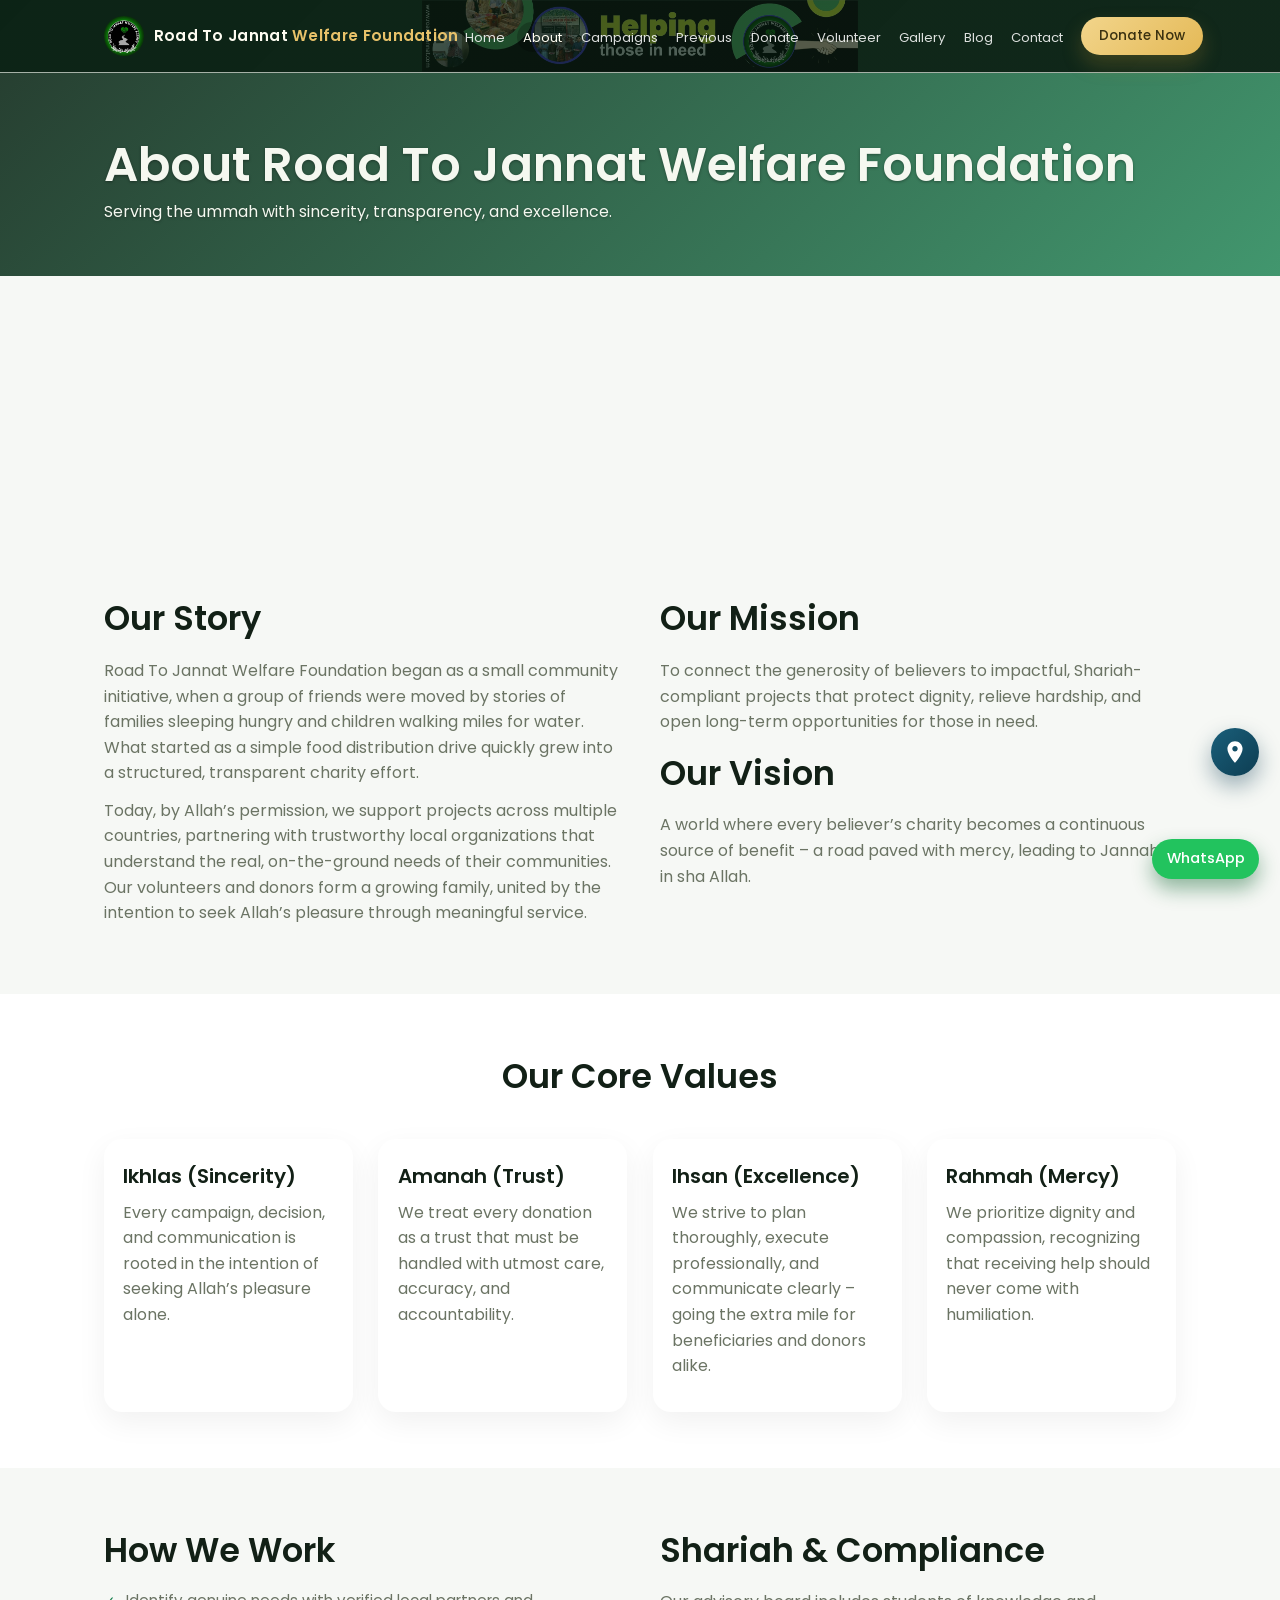
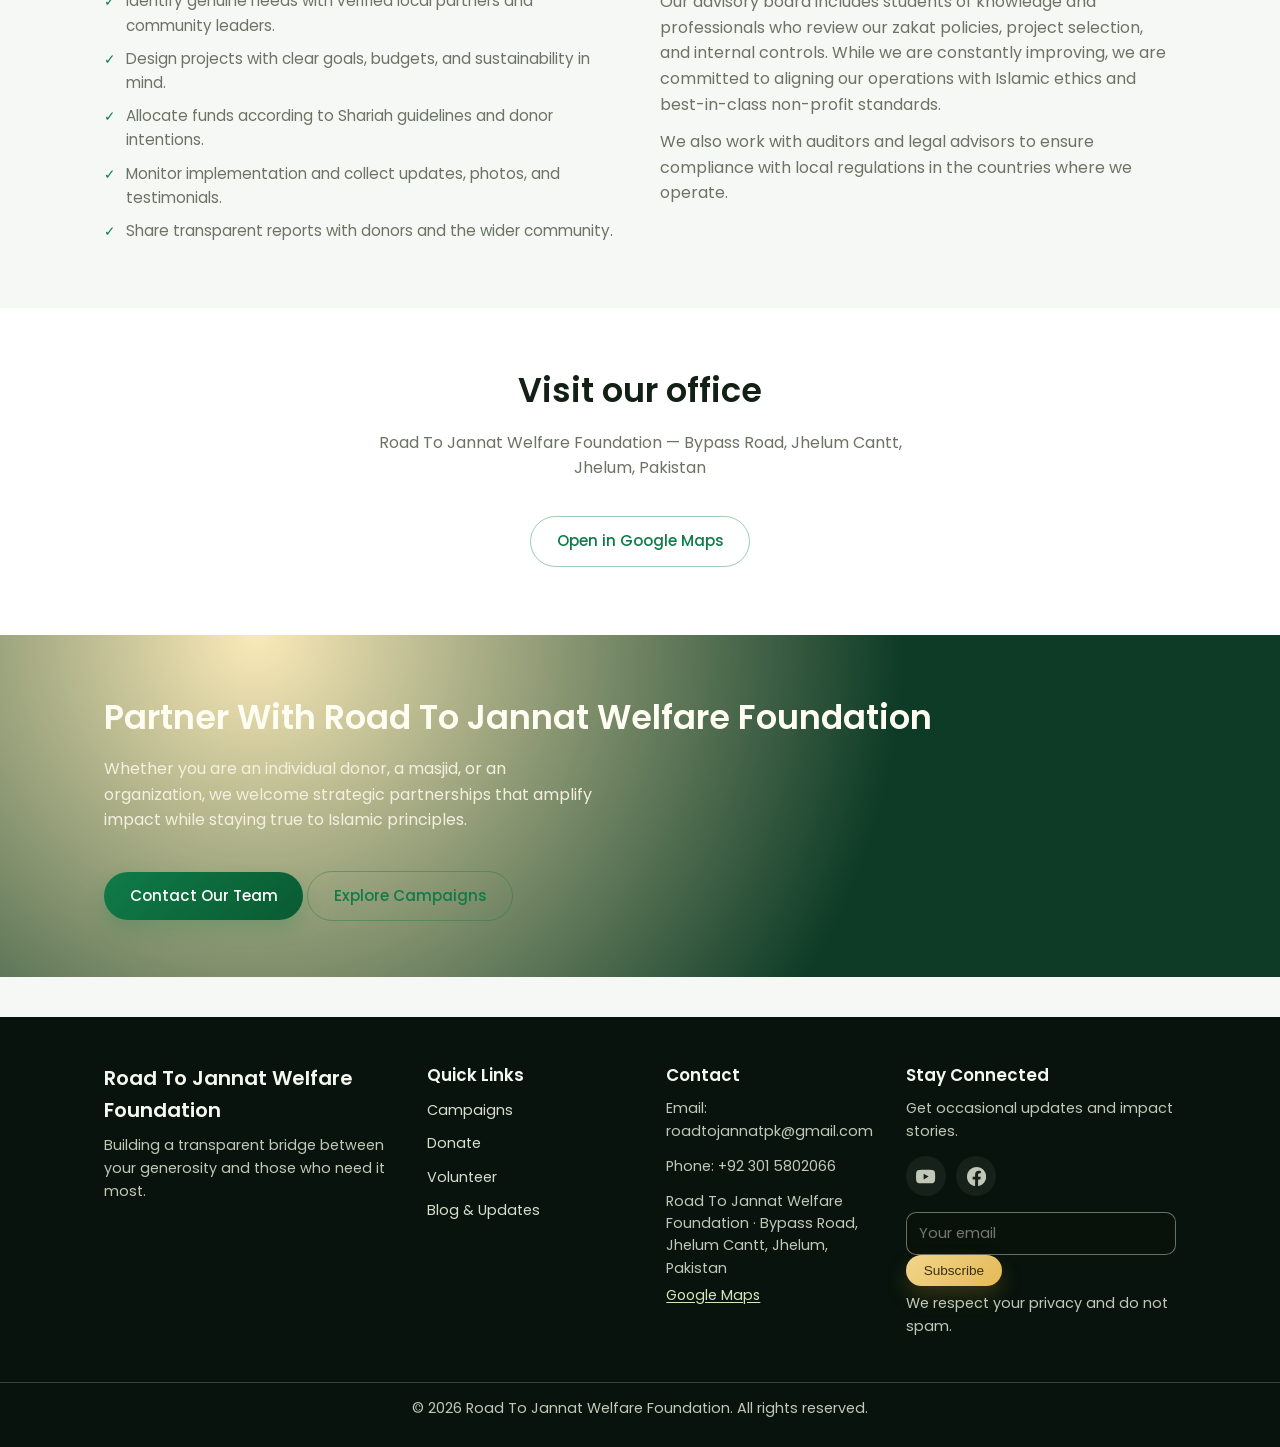
<file: html/about.html>
<!DOCTYPE html>
<html lang="en">

<head>
  <meta charset="UTF-8">
  <title>About Us - Road To Jannat Welfare Foundation</title>
  <meta name="viewport" content="width=device-width, initial-scale=1.0">
  <meta name="description"
    content="Learn about the mission, vision, and values of Road To Jannat Welfare Foundation charity organization.">
  <link rel="stylesheet" href="../css/style.css?v=20260423">
  <link rel="preconnect" href="https://fonts.googleapis.com">
  <link rel="preconnect" href="https://fonts.gstatic.com" crossorigin>
  <link href="https://fonts.googleapis.com/css2?family=Poppins:wght@300;400;500;600;700&display=swap" rel="stylesheet">
</head>

<body>
  <div class="site-wrapper">
    <header class="site-header">
      <div class="container header-container">
        <a href="index.html" class="logo">
          <img src="../images/RoadToJannat_Logo.jpeg" alt="" class="logo-img" width="40" height="40">
          <span class="logo-text">Road To Jannat <span>Welfare Foundation</span></span>
        </a>

        <button class="nav-toggle" aria-label="Toggle navigation">
          <span class="nav-toggle-bar"></span>
          <span class="nav-toggle-bar"></span>
          <span class="nav-toggle-bar"></span>
        </button>

        <nav class="nav">
          <ul class="nav-links">
            <li><a href="index.html">Home</a></li>
            <li><a href="about.html" class="active">About</a></li>
            <li><a href="campaigns.html">Campaigns</a></li>
            <li><a href="projects.html">Previous</a></li>

            <li><a href="donate.html">Donate</a></li>
            <li><a href="volunteer.html">Volunteer</a></li>
            <li><a href="gallery.html">Gallery</a></li>
            <li><a href="blog.html">Blog</a></li>
            <li><a href="contact.html">Contact</a></li>
          </ul>
          <a href="donate.html" class="btn btn-small btn-gold nav-donate-btn">Donate Now</a>
        </nav>
      </div>
    </header>

    <main>
      <!-- Page Hero -->
      <section class="page-hero about-hero">
        <div class="container">
          <h1>About Road To Jannat Welfare Foundation</h1>
          <p>Serving the ummah with sincerity, transparency, and excellence.</p>
        </div>
      </section>

      <div class="about-lead-photo" role="img" aria-label="Hands joining together in charity and community support">
      </div>

      <!-- Our Story -->
      <section class="section">
        <div class="container about-grid">
          <div>
            <h2>Our Story</h2>
            <p>
              Road To Jannat Welfare Foundation began as a small community initiative, when a group of friends were
              moved by stories
              of families sleeping hungry and children walking miles for water. What started as a simple food
              distribution drive quickly grew into a structured, transparent charity effort.
            </p>
            <p>
              Today, by Allah’s permission, we support projects across multiple countries, partnering with
              trustworthy local organizations that understand the real, on-the-ground needs of their communities.
              Our volunteers and donors form a growing family, united by the intention to seek Allah’s pleasure
              through meaningful service.
            </p>
          </div>
          <div>
            <h2>Our Mission</h2>
            <p>
              To connect the generosity of believers to impactful, Shariah-compliant projects that protect dignity,
              relieve hardship, and open long-term opportunities for those in need.
            </p>
            <h2>Our Vision</h2>
            <p>
              A world where every believer’s charity becomes a continuous source of benefit – a road paved with
              mercy, leading to Jannah, in sha Allah.
            </p>
          </div>
        </div>
      </section>

      <!-- Values -->
      <section class="section section-alt">
        <div class="container">
          <header class="section-header">
            <h2>Our Core Values</h2>
          </header>
          <div class="values-grid">
            <article class="value-card">
              <h3>Ikhlas (Sincerity)</h3>
              <p>
                Every campaign, decision, and communication is rooted in the intention of seeking Allah’s pleasure
                alone.
              </p>
            </article>
            <article class="value-card">
              <h3>Amanah (Trust)</h3>
              <p>
                We treat every donation as a trust that must be handled with utmost care, accuracy, and accountability.
              </p>
            </article>
            <article class="value-card">
              <h3>Ihsan (Excellence)</h3>
              <p>
                We strive to plan thoroughly, execute professionally, and communicate clearly – going the extra mile
                for beneficiaries and donors alike.
              </p>
            </article>
            <article class="value-card">
              <h3>Rahmah (Mercy)</h3>
              <p>
                We prioritize dignity and compassion, recognizing that receiving help should never come with
                humiliation.
              </p>
            </article>
          </div>
        </div>
      </section>

      <!-- Team / Approach -->
      <section class="section">
        <div class="container about-grid">
          <div>
            <h2>How We Work</h2>
            <ul class="checklist">
              <li>Identify genuine needs with verified local partners and community leaders.</li>
              <li>Design projects with clear goals, budgets, and sustainability in mind.</li>
              <li>Allocate funds according to Shariah guidelines and donor intentions.</li>
              <li>Monitor implementation and collect updates, photos, and testimonials.</li>
              <li>Share transparent reports with donors and the wider community.</li>
            </ul>
          </div>
          <div>
            <h2>Shariah & Compliance</h2>
            <p>
              Our advisory board includes students of knowledge and professionals who review our zakat policies,
              project selection, and internal controls. While we are constantly improving, we are committed to
              aligning our operations with Islamic ethics and best-in-class non-profit standards.
            </p>
            <p>
              We also work with auditors and legal advisors to ensure compliance with local regulations in the
              countries where we operate.
            </p>
          </div>
        </div>
      </section>

      <!-- Office location -->
      <section class="section section-alt" id="visit-office" aria-labelledby="visit-office-title">
        <div class="container">
          <header class="section-header">
            <h2 id="visit-office-title">Visit our office</h2>
            <p>Road To Jannat Welfare Foundation — Bypass Road, Jhelum Cantt, Jhelum, Pakistan</p>
          </header>
          <p class="section-footer-link visit-office-cta">
            <a class="btn btn-outline"
              href="https://www.google.com/maps/place/Road+To+Jannat+Welfare+Agency/@32.9242171,73.677933,17z/data=!3m1!4b1!4m6!3m5!1s0x391f91b734656f75:0x6d5219e8f81b3dd7!8m2!3d32.9242171!4d73.677933!16s%2Fg%2F11v4hwz2hg"
              target="_blank" rel="noopener noreferrer">Open in Google Maps</a>
          </p>
        </div>
      </section>

      <!-- Callout -->
      <section class="section cta-section">
        <div class="container cta-container">
          <div class="cta-text">
            <h2>Partner With Road To Jannat Welfare Foundation</h2>
            <p>
              Whether you are an individual donor, a masjid, or an organization, we welcome strategic partnerships
              that amplify impact while staying true to Islamic principles.
            </p>
          </div>
          <div class="cta-actions">
            <a href="contact.html" class="btn btn-primary">Contact Our Team</a>
            <a href="campaigns.html" class="btn btn-outline">Explore Campaigns</a>
          </div>
        </div>
      </section>
    </main>

    <footer class="site-footer">
      <div class="container footer-grid">
        <div class="footer-about">
          <h3>Road To Jannat Welfare Foundation</h3>
          <p>Building a transparent bridge between your generosity and those who need it most.</p>
        </div>
        <div class="footer-links">
          <h4>Quick Links</h4>
          <ul>
            <li><a href="campaigns.html">Campaigns</a></li>
            <li><a href="donate.html">Donate</a></li>
            <li><a href="volunteer.html">Volunteer</a></li>
            <li><a href="blog.html">Blog & Updates</a></li>
          </ul>
        </div>
        <div class="footer-contact">
          <h4>Contact</h4>
          <p>Email: roadtojannatpk@gmail.com</p>
          <p>Phone: +92 301 5802066</p>
          <p class="footer-address">Road To Jannat Welfare Foundation · Bypass Road, Jhelum Cantt, Jhelum, Pakistan<br>
            <a class="footer-maps-link"
              href="https://www.google.com/maps/place/Road+To+Jannat+Welfare+Agency/@32.9242171,73.677933,17z/data=!3m1!4b1!4m6!3m5!1s0x391f91b734656f75:0x6d5219e8f81b3dd7!8m2!3d32.9242171!4d73.677933!16s%2Fg%2F11v4hwz2hg"
              target="_blank" rel="noopener noreferrer">Google Maps</a>
          </p>
        </div>
        <div class="footer-newsletter">
          <h4>Stay Connected</h4>
          <p>Get occasional updates and impact stories.</p>
          <div class="footer-social" aria-label="Follow us on social media">
            <ul class="social-links">
              <li>
                <a class="social-link" href="https://youtube.com/@roadtojannat-pk?si=xM_tr5GY4pZ4siIZ" target="_blank"
                  rel="noopener noreferrer" aria-label="Road To Jannat on YouTube">
                  <svg class="social-icon" xmlns="http://www.w3.org/2000/svg" viewBox="0 0 24 24" fill="currentColor"
                    aria-hidden="true">
                    <path
                      d="M23.498 6.186a3.016 3.016 0 0 0-2.122-2.136C19.505 3.545 12 3.545 12 3.545s-7.505 0-9.377.505A3.017 3.017 0 0 0 .502 6.186C0 8.07 0 12 0 12s0 3.93.502 5.814a3.016 3.016 0 0 0 2.122 2.136c1.871.505 9.376.505 9.376.505s7.505 0 9.377-.505a3.015 3.015 0 0 0 2.122-2.136C24 15.93 24 12 24 12s0-3.93-.502-5.814zM9.545 15.568V8.432L15.818 12l-6.273 3.568z" />
                  </svg>
                </a>
              </li>
              <li>
                <a class="social-link" href="https://www.facebook.com/roadtojannatpk" target="_blank"
                  rel="noopener noreferrer" aria-label="Road To Jannat on Facebook">
                  <svg class="social-icon" xmlns="http://www.w3.org/2000/svg" viewBox="0 0 24 24" fill="currentColor"
                    aria-hidden="true">
                    <path
                      d="M24 12.073c0-6.627-5.373-12-12-12s-12 5.373-12 12c0 5.99 4.388 10.954 10.125 11.854v-8.385H7.078v-3.47h3.047V9.43c0-3.007 1.792-4.669 4.533-4.669 1.312 0 2.686.235 2.686.235v2.953H15.83c-1.491 0-1.956.925-1.956 1.874v2.25h3.328l-.532 3.47h-2.796v8.385C19.612 23.027 24 18.062 24 12.073z" />
                  </svg>
                </a>
              </li>
            </ul>
          </div>
          <form id="footer-newsletter-form-about">
            <input type="email" name="newsletter-email" placeholder="Your email" aria-label="Newsletter email">
            <button type="submit" class="btn btn-small btn-gold">Subscribe</button>
          </form>
          <p class="footer-note">We respect your privacy and do not spam.</p>
        </div>
      </div>
      <div class="footer-bottom">
        <p>&copy; <span class="current-year"></span> Road To Jannat Welfare Foundation. All rights reserved.</p>
      </div>
    </footer>

    <!-- Floating map: office location -->
    <a href="https://www.google.com/maps/place/Road+To+Jannat+Welfare+Agency/@32.9242171,73.677933,17z/data=!3m1!4b1!4m6!3m5!1s0x391f91b734656f75:0x6d5219e8f81b3dd7!8m2!3d32.9242171!4d73.677933!16s%2Fg%2F11v4hwz2hg"
      class="maps-float" target="_blank" rel="noopener noreferrer" aria-label="Open office location in Google Maps">
      <svg class="maps-float-icon" xmlns="http://www.w3.org/2000/svg" viewBox="0 0 24 24" fill="currentColor"
        aria-hidden="true">
        <path
          d="M12 2C8.13 2 5 5.13 5 9c0 5.25 7 13 7 13s7-7.75 7-13c0-3.87-3.13-7-7-7zm0 9.5c-1.38 0-2.5-1.12-2.5-2.5S10.62 6.5 12 6.5s2.5 1.12 2.5 2.5S13.38 11.5 12 11.5z" />
      </svg>
    </a>

    <a href="https://wa.me/923015802066" class="whatsapp-float" target="_blank" rel="noopener"
      aria-label="Chat on WhatsApp">
      <span>WhatsApp</span>
    </a>

    <a href="tel:+923015802066" class="call-float" aria-label="Call Road To Jannat Welfare Foundation">
      <span>Call</span>
    </a>
  </div>

  <script src="../js/script.js?v=20260423"></script>
</body>

</html>
</file>
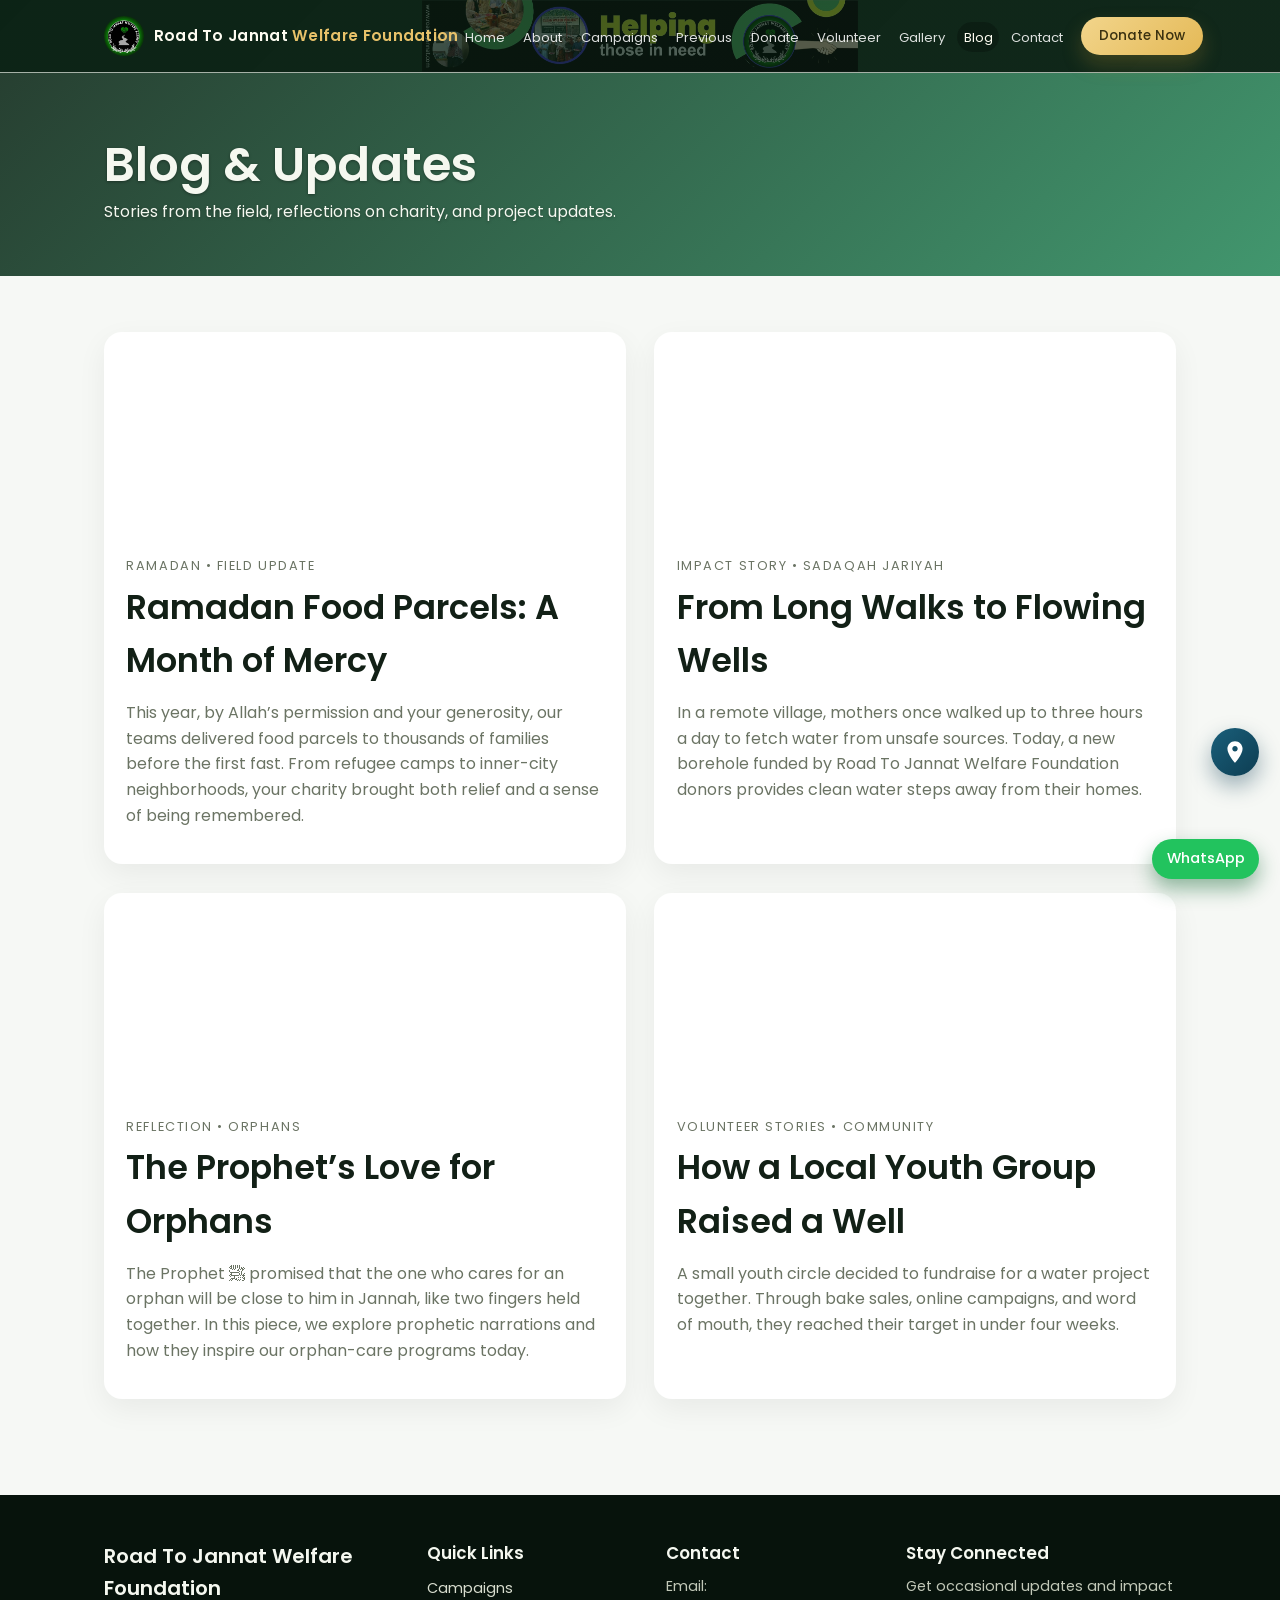
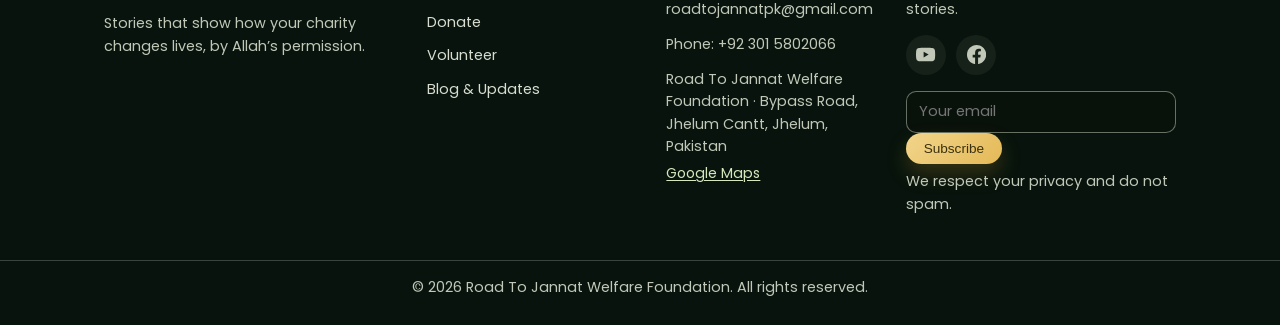
<file: html/blog.html>
<!DOCTYPE html>
<html lang="en">

<head>
  <meta charset="UTF-8">
  <title>Blog & Updates - Road To Jannat Welfare Foundation</title>
  <meta name="viewport" content="width=device-width, initial-scale=1.0">
  <meta name="description"
    content="Stories, reflections, and updates from Road To Jannat Welfare Foundation charity projects.">
  <link rel="stylesheet" href="../css/style.css?v=20260423">
  <link rel="preconnect" href="https://fonts.googleapis.com">
  <link rel="preconnect" href="https://fonts.gstatic.com" crossorigin>
  <link href="https://fonts.googleapis.com/css2?family=Poppins:wght@300;400;500;600;700&display=swap" rel="stylesheet">
</head>

<body>
  <div class="site-wrapper">
    <header class="site-header">
      <div class="container header-container">
        <a href="index.html" class="logo">
          <img src="../images/RoadToJannat_Logo.jpeg" alt="" class="logo-img" width="40" height="40">
          <span class="logo-text">Road To Jannat <span>Welfare Foundation</span></span>
        </a>

        <button class="nav-toggle" aria-label="Toggle navigation">
          <span class="nav-toggle-bar"></span>
          <span class="nav-toggle-bar"></span>
          <span class="nav-toggle-bar"></span>
        </button>

        <nav class="nav">
          <ul class="nav-links">
            <li><a href="index.html">Home</a></li>
            <li><a href="about.html">About</a></li>
            <li><a href="campaigns.html">Campaigns</a></li>
            <li><a href="projects.html">Previous</a></li>
            <li><a href="donate.html">Donate</a></li>
            <li><a href="volunteer.html">Volunteer</a></li>
            <li><a href="gallery.html">Gallery</a></li>
            <li><a href="blog.html" class="active">Blog</a></li>
            <li><a href="contact.html">Contact</a></li>
          </ul>
          <a href="donate.html" class="btn btn-small btn-gold nav-donate-btn">Donate Now</a>
        </nav>
      </div>
    </header>

    <main>
      <section class="page-hero blog-hero">
        <div class="container">
          <h1>Blog & Updates</h1>
          <p>Stories from the field, reflections on charity, and project updates.</p>
        </div>
      </section>

      <!-- Blog Cards -->
      <section class="section">
        <div class="container blog-grid">
          <article class="blog-card">
            <div class="blog-image"
              style="background-image: url('https://images.unsplash.com/photo-1519817914152-22d216bb9170?w=1200');">
            </div>
            <div class="blog-body">
              <p class="blog-meta">Ramadan • Field Update</p>
              <h2>Ramadan Food Parcels: A Month of Mercy</h2>
              <p>
                This year, by Allah’s permission and your generosity, our teams delivered food parcels to thousands of
                families before the first fast. From refugee camps to inner-city neighborhoods, your charity brought
                both relief and a sense of being remembered.
              </p>
            </div>
          </article>

          <article class="blog-card">
            <div class="blog-image"
              style="background-image: url('https://images.unsplash.com/photo-1548839140-29a749e1cf4d?w=1200');"></div>
            <div class="blog-body">
              <p class="blog-meta">Impact Story • Sadaqah Jariyah</p>
              <h2>From Long Walks to Flowing Wells</h2>
              <p>
                In a remote village, mothers once walked up to three hours a day to fetch water from unsafe sources.
                Today, a new borehole funded by Road To Jannat Welfare Foundation donors provides clean water steps away
                from their homes.
              </p>
            </div>
          </article>

          <article class="blog-card">
            <div class="blog-image"
              style="background-image: url('https://images.unsplash.com/photo-1503676260728-1c00da094a0b?w=1200');">
            </div>
            <div class="blog-body">
              <p class="blog-meta">Reflection • Orphans</p>
              <h2>The Prophet’s Love for Orphans</h2>
              <p>
                The Prophet ﷺ promised that the one who cares for an orphan will be close to him in Jannah, like two
                fingers held together. In this piece, we explore prophetic narrations and how they inspire our
                orphan-care programs today.
              </p>
            </div>
          </article>

          <article class="blog-card">
            <div class="blog-image"
              style="background-image: url('https://images.unsplash.com/photo-1559027615-cd4628902d4a?w=1200');"></div>
            <div class="blog-body">
              <p class="blog-meta">Volunteer Stories • Community</p>
              <h2>How a Local Youth Group Raised a Well</h2>
              <p>
                A small youth circle decided to fundraise for a water project together. Through bake sales, online
                campaigns, and word of mouth, they reached their target in under four weeks.
              </p>
            </div>
          </article>
        </div>
      </section>
    </main>

    <footer class="site-footer">
      <div class="container footer-grid">
        <div class="footer-about">
          <h3>Road To Jannat Welfare Foundation</h3>
          <p>Stories that show how your charity changes lives, by Allah’s permission.</p>
        </div>
        <div class="footer-links">
          <h4>Quick Links</h4>
          <ul>
            <li><a href="campaigns.html">Campaigns</a></li>
            <li><a href="donate.html">Donate</a></li>
            <li><a href="volunteer.html">Volunteer</a></li>
            <li><a href="blog.html">Blog & Updates</a></li>
          </ul>
        </div>
        <div class="footer-contact">
          <h4>Contact</h4>
          <p>Email: roadtojannatpk@gmail.com</p>
          <p>Phone: +92 301 5802066</p>
          <p class="footer-address">Road To Jannat Welfare Foundation · Bypass Road, Jhelum Cantt, Jhelum, Pakistan<br>
            <a class="footer-maps-link"
              href="https://www.google.com/maps/place/Road+To+Jannat+Welfare+Agency/@32.9242171,73.677933,17z/data=!3m1!4b1!4m6!3m5!1s0x391f91b734656f75:0x6d5219e8f81b3dd7!8m2!3d32.9242171!4d73.677933!16s%2Fg%2F11v4hwz2hg"
              target="_blank" rel="noopener noreferrer">Google Maps</a>
          </p>
        </div>
        <div class="footer-newsletter">
          <h4>Stay Connected</h4>
          <p>Get occasional updates and impact stories.</p>
          <div class="footer-social" aria-label="Follow us on social media">
            <ul class="social-links">
              <li>
                <a class="social-link" href="https://youtube.com/@roadtojannat-pk?si=xM_tr5GY4pZ4siIZ" target="_blank"
                  rel="noopener noreferrer" aria-label="Road To Jannat on YouTube">
                  <svg class="social-icon" xmlns="http://www.w3.org/2000/svg" viewBox="0 0 24 24" fill="currentColor"
                    aria-hidden="true">
                    <path
                      d="M23.498 6.186a3.016 3.016 0 0 0-2.122-2.136C19.505 3.545 12 3.545 12 3.545s-7.505 0-9.377.505A3.017 3.017 0 0 0 .502 6.186C0 8.07 0 12 0 12s0 3.93.502 5.814a3.016 3.016 0 0 0 2.122 2.136c1.871.505 9.376.505 9.376.505s7.505 0 9.377-.505a3.015 3.015 0 0 0 2.122-2.136C24 15.93 24 12 24 12s0-3.93-.502-5.814zM9.545 15.568V8.432L15.818 12l-6.273 3.568z" />
                  </svg>
                </a>
              </li>
              <li>
                <a class="social-link" href="https://www.facebook.com/roadtojannatpk" target="_blank"
                  rel="noopener noreferrer" aria-label="Road To Jannat on Facebook">
                  <svg class="social-icon" xmlns="http://www.w3.org/2000/svg" viewBox="0 0 24 24" fill="currentColor"
                    aria-hidden="true">
                    <path
                      d="M24 12.073c0-6.627-5.373-12-12-12s-12 5.373-12 12c0 5.99 4.388 10.954 10.125 11.854v-8.385H7.078v-3.47h3.047V9.43c0-3.007 1.792-4.669 4.533-4.669 1.312 0 2.686.235 2.686.235v2.953H15.83c-1.491 0-1.956.925-1.956 1.874v2.25h3.328l-.532 3.47h-2.796v8.385C19.612 23.027 24 18.062 24 12.073z" />
                  </svg>
                </a>
              </li>
            </ul>
          </div>
          <form id="footer-newsletter-form-blog">
            <input type="email" name="newsletter-email" placeholder="Your email" aria-label="Newsletter email">
            <button type="submit" class="btn btn-small btn-gold">Subscribe</button>
          </form>
          <p class="footer-note">We respect your privacy and do not spam.</p>
        </div>
      </div>
      <div class="footer-bottom">
        <p>&copy; <span class="current-year"></span> Road To Jannat Welfare Foundation. All rights reserved.</p>
      </div>
    </footer>

    <!-- Floating map: office location -->
    <a href="https://www.google.com/maps/place/Road+To+Jannat+Welfare+Agency/@32.9242171,73.677933,17z/data=!3m1!4b1!4m6!3m5!1s0x391f91b734656f75:0x6d5219e8f81b3dd7!8m2!3d32.9242171!4d73.677933!16s%2Fg%2F11v4hwz2hg"
      class="maps-float" target="_blank" rel="noopener noreferrer" aria-label="Open office location in Google Maps">
      <svg class="maps-float-icon" xmlns="http://www.w3.org/2000/svg" viewBox="0 0 24 24" fill="currentColor"
        aria-hidden="true">
        <path
          d="M12 2C8.13 2 5 5.13 5 9c0 5.25 7 13 7 13s7-7.75 7-13c0-3.87-3.13-7-7-7zm0 9.5c-1.38 0-2.5-1.12-2.5-2.5S10.62 6.5 12 6.5s2.5 1.12 2.5 2.5S13.38 11.5 12 11.5z" />
      </svg>
    </a>

    <a href="https://wa.me/923015802066" class="whatsapp-float" target="_blank" rel="noopener"
      aria-label="Chat on WhatsApp">
      <span>WhatsApp</span>
    </a>

    <a href="tel:+923015802066" class="call-float" aria-label="Call Road To Jannat Welfare Foundation">
      <span>Call</span>
    </a>
  </div>

  <script src="../js/script.js?v=20260423"></script>
</body>

</html>
</file>
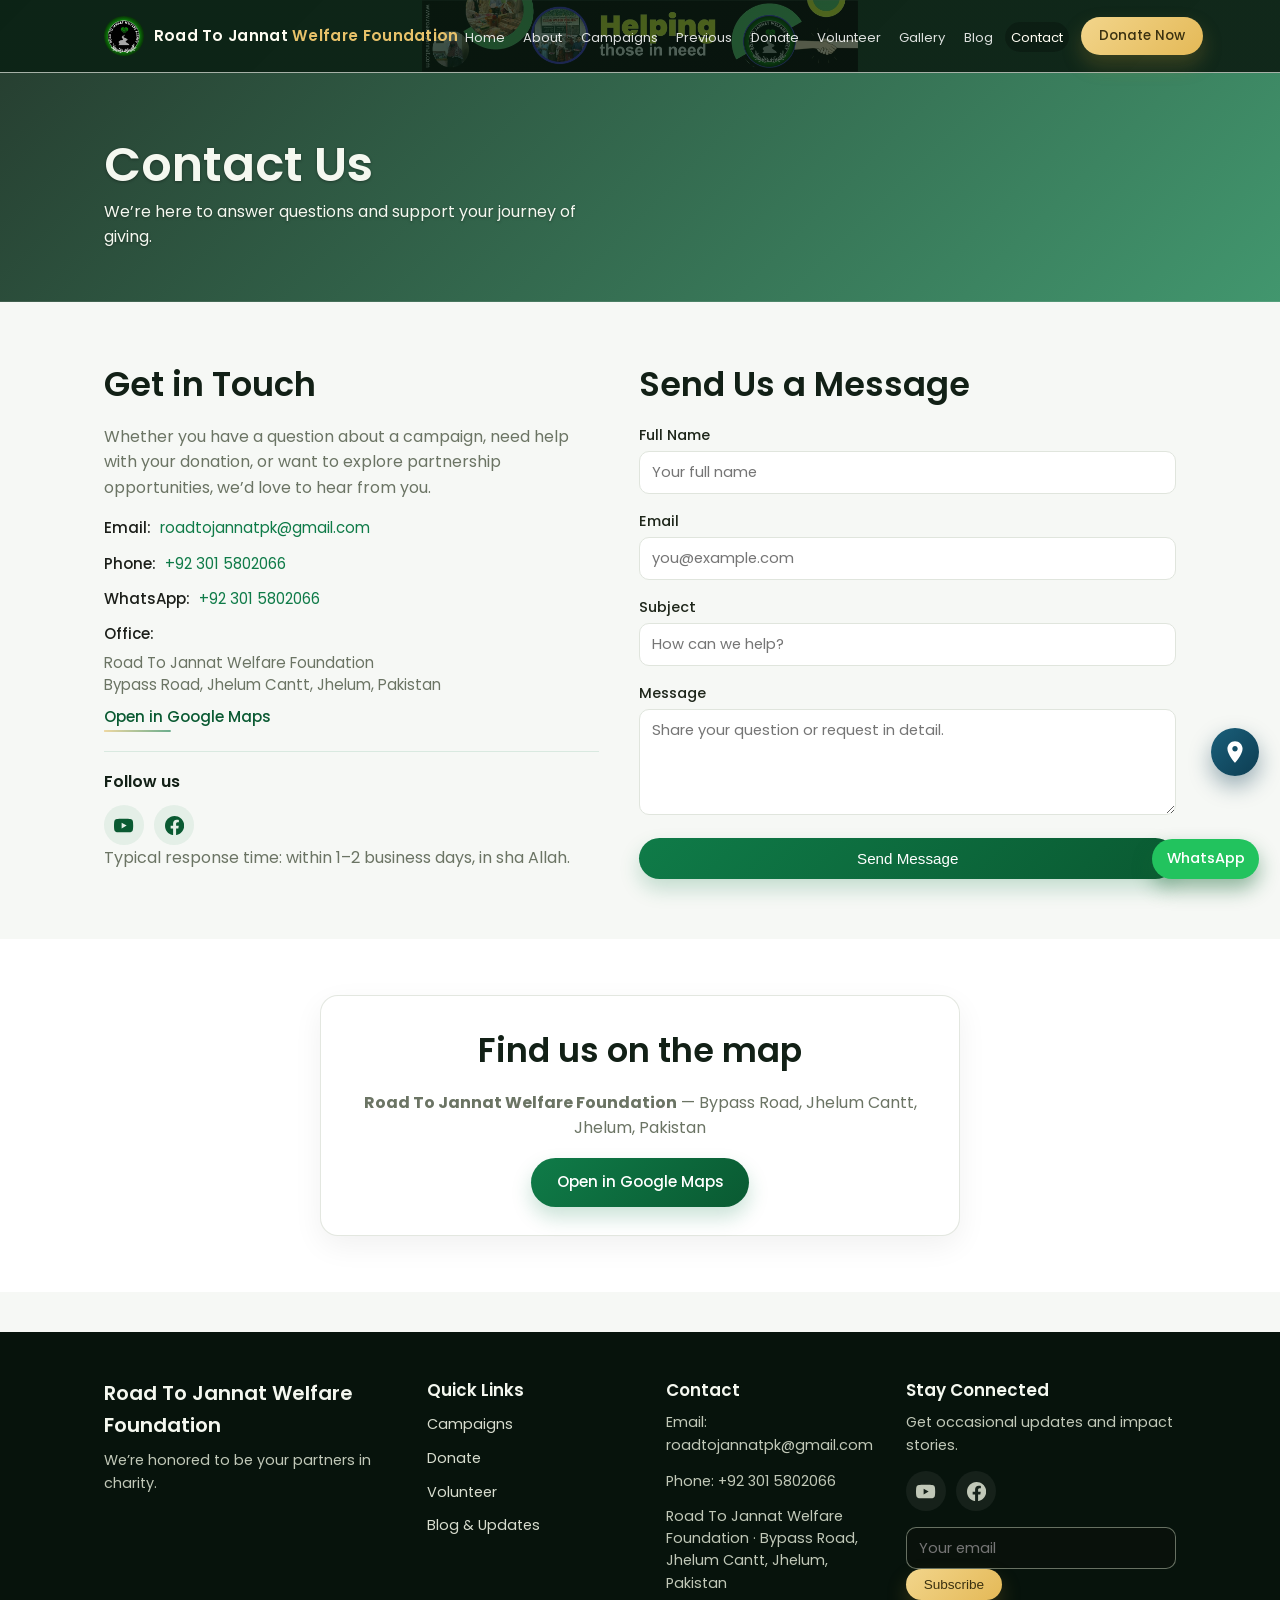
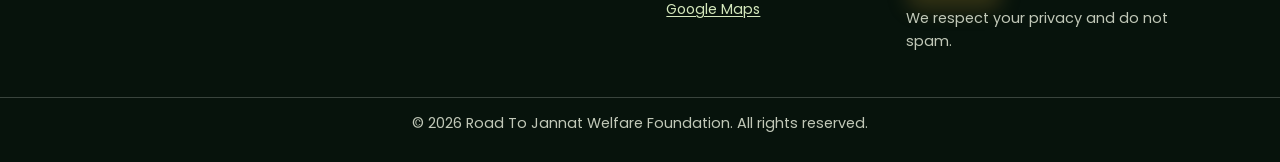
<file: html/contact.html>
<!DOCTYPE html>
<html lang="en">

<head>
  <meta charset="UTF-8">
  <title>Contact Us - Road To Jannat Welfare Foundation</title>
  <meta name="viewport" content="width=device-width, initial-scale=1.0">
  <meta name="description"
    content="Contact the Road To Jannat Welfare Foundation team with questions about donations, campaigns, or volunteering.">
  <link rel="stylesheet" href="../css/style.css?v=20260423">
  <link rel="preconnect" href="https://fonts.googleapis.com">
  <link rel="preconnect" href="https://fonts.gstatic.com" crossorigin>
  <link href="https://fonts.googleapis.com/css2?family=Poppins:wght@300;400;500;600;700&display=swap" rel="stylesheet">
</head>

<body>
  <div class="site-wrapper">
    <header class="site-header">
      <div class="container header-container">
        <a href="index.html" class="logo">
          <img src="../images/RoadToJannat_Logo.jpeg" alt="" class="logo-img" width="40" height="40">
          <span class="logo-text">Road To Jannat <span>Welfare Foundation</span></span>
        </a>

        <button class="nav-toggle" aria-label="Toggle navigation">
          <span class="nav-toggle-bar"></span>
          <span class="nav-toggle-bar"></span>
          <span class="nav-toggle-bar"></span>
        </button>

        <nav class="nav">
          <ul class="nav-links">
            <li><a href="index.html">Home</a></li>
            <li><a href="about.html">About</a></li>
            <li><a href="campaigns.html">Campaigns</a></li>
            <li><a href="projects.html">Previous</a></li>
            <li><a href="donate.html">Donate</a></li>
            <li><a href="volunteer.html">Volunteer</a></li>
            <li><a href="gallery.html">Gallery</a></li>
            <li><a href="blog.html">Blog</a></li>
            <li><a href="contact.html" class="active">Contact</a></li>
          </ul>
          <a href="donate.html" class="btn btn-small btn-gold nav-donate-btn">Donate Now</a>
        </nav>
      </div>
    </header>

    <main>
      <section class="page-hero contact-hero">
        <div class="container">
          <h1>Contact Us</h1>
          <p>We’re here to answer questions and support your journey of giving.</p>
        </div>
      </section>

      <!-- Contact Layout -->
      <section class="section">
        <div class="container contact-layout">
          <div class="contact-info">
            <h2>Get in Touch</h2>
            <p>
              Whether you have a question about a campaign, need help with your donation, or want to explore
              partnership opportunities, we’d love to hear from you.
            </p>
            <ul class="contact-list">
              <li>
                <span class="contact-label">Email:</span>
                <a href="mailto:roadtojannatpk@gmail.com">roadtojannatpk@gmail.com</a>
              </li>
              <li>
                <span class="contact-label">Phone:</span>
                <a href="tel:+923015802066">+92 301 5802066</a>
              </li>
              <li>
                <span class="contact-label">WhatsApp:</span>
                <a href="https://wa.me/923015802066" target="_blank" rel="noopener">+92 301 5802066</a>
              </li>
              <li class="contact-list-item-office">
                <span class="contact-label">Office:</span>
                <span class="contact-address-block">
                  Road To Jannat Welfare Foundation<br>
                  Bypass Road, Jhelum Cantt, Jhelum, Pakistan
                </span>
                <a class="text-link contact-maps-link"
                  href="https://www.google.com/maps/place/Road+To+Jannat+Welfare+Agency/@32.9242171,73.677933,17z/data=!3m1!4b1!4m6!3m5!1s0x391f91b734656f75:0x6d5219e8f81b3dd7!8m2!3d32.9242171!4d73.677933!16s%2Fg%2F11v4hwz2hg"
                  target="_blank" rel="noopener noreferrer">Open in Google Maps</a>
              </li>
            </ul>
            <div class="contact-social">
              <h3 class="contact-social-title">Follow us</h3>
              <ul class="social-links">
                <li>
                  <a class="social-link" href="https://youtube.com/@roadtojannat-pk?si=xM_tr5GY4pZ4siIZ" target="_blank"
                    rel="noopener noreferrer" aria-label="Road To Jannat on YouTube">
                    <svg class="social-icon" xmlns="http://www.w3.org/2000/svg" viewBox="0 0 24 24" fill="currentColor"
                      aria-hidden="true">
                      <path
                        d="M23.498 6.186a3.016 3.016 0 0 0-2.122-2.136C19.505 3.545 12 3.545 12 3.545s-7.505 0-9.377.505A3.017 3.017 0 0 0 .502 6.186C0 8.07 0 12 0 12s0 3.93.502 5.814a3.016 3.016 0 0 0 2.122 2.136c1.871.505 9.376.505 9.376.505s7.505 0 9.377-.505a3.015 3.015 0 0 0 2.122-2.136C24 15.93 24 12 24 12s0-3.93-.502-5.814zM9.545 15.568V8.432L15.818 12l-6.273 3.568z" />
                    </svg>
                  </a>
                </li>
                <li>
                  <a class="social-link" href="https://www.facebook.com/roadtojannatpk" target="_blank"
                    rel="noopener noreferrer" aria-label="Road To Jannat on Facebook">
                    <svg class="social-icon" xmlns="http://www.w3.org/2000/svg" viewBox="0 0 24 24" fill="currentColor"
                      aria-hidden="true">
                      <path
                        d="M24 12.073c0-6.627-5.373-12-12-12s-12 5.373-12 12c0 5.99 4.388 10.954 10.125 11.854v-8.385H7.078v-3.47h3.047V9.43c0-3.007 1.792-4.669 4.533-4.669 1.312 0 2.686.235 2.686.235v2.953H15.83c-1.491 0-1.956.925-1.956 1.874v2.25h3.328l-.532 3.47h-2.796v8.385C19.612 23.027 24 18.062 24 12.073z" />
                    </svg>
                  </a>
                </li>
              </ul>
            </div>
            <p>
              Typical response time: within 1–2 business days, in sha Allah.
            </p>
          </div>

          <div class="contact-form-wrapper">
            <h2>Send Us a Message</h2>
            <form id="contact-form" novalidate>
              <div class="form-group">
                <label for="contact-name">Full Name</label>
                <input type="text" id="contact-name" name="name" placeholder="Your full name">
              </div>

              <div class="form-group">
                <label for="contact-email">Email</label>
                <input type="email" id="contact-email" name="email" placeholder="you@example.com">
              </div>

              <div class="form-group">
                <label for="contact-subject">Subject</label>
                <input type="text" id="contact-subject" name="subject" placeholder="How can we help?">
              </div>

              <div class="form-group">
                <label for="contact-message">Message</label>
                <textarea id="contact-message" name="message" rows="4"
                  placeholder="Share your question or request in detail."></textarea>
              </div>

              <button type="submit" class="btn btn-primary btn-full">Send Message</button>
              <p id="contact-success" class="form-success-message" hidden>
                Thank you for reaching out. Your message has been received and our team will respond shortly, in sha
                Allah.
              </p>
            </form>
          </div>
        </div>
      </section>

      <!-- Office on map -->
      <section class="section section-alt" id="office-location" aria-labelledby="office-location-title">
        <div class="container">
          <div class="office-location-card">
            <h2 id="office-location-title">Find us on the map</h2>
            <p class="office-location-text">
              <strong>Road To Jannat Welfare Foundation</strong> — Bypass Road, Jhelum Cantt, Jhelum, Pakistan
            </p>
            <a class="btn btn-primary"
              href="https://www.google.com/maps/place/Road+To+Jannat+Welfare+Agency/@32.9242171,73.677933,17z/data=!3m1!4b1!4m6!3m5!1s0x391f91b734656f75:0x6d5219e8f81b3dd7!8m2!3d32.9242171!4d73.677933!16s%2Fg%2F11v4hwz2hg"
              target="_blank" rel="noopener noreferrer">Open in Google Maps</a>
          </div>
        </div>
      </section>
    </main>

    <footer class="site-footer">
      <div class="container footer-grid">
        <div class="footer-about">
          <h3>Road To Jannat Welfare Foundation</h3>
          <p>We’re honored to be your partners in charity.</p>
        </div>
        <div class="footer-links">
          <h4>Quick Links</h4>
          <ul>
            <li><a href="campaigns.html">Campaigns</a></li>
            <li><a href="donate.html">Donate</a></li>
            <li><a href="volunteer.html">Volunteer</a></li>
            <li><a href="blog.html">Blog & Updates</a></li>
          </ul>
        </div>
        <div class="footer-contact">
          <h4>Contact</h4>
          <p>Email: roadtojannatpk@gmail.com</p>
          <p>Phone: +92 301 5802066</p>
          <p class="footer-address">Road To Jannat Welfare Foundation · Bypass Road, Jhelum Cantt, Jhelum, Pakistan<br>
            <a class="footer-maps-link"
              href="https://www.google.com/maps/place/Road+To+Jannat+Welfare+Agency/@32.9242171,73.677933,17z/data=!3m1!4b1!4m6!3m5!1s0x391f91b734656f75:0x6d5219e8f81b3dd7!8m2!3d32.9242171!4d73.677933!16s%2Fg%2F11v4hwz2hg"
              target="_blank" rel="noopener noreferrer">Google Maps</a>
          </p>
        </div>
        <div class="footer-newsletter">
          <h4>Stay Connected</h4>
          <p>Get occasional updates and impact stories.</p>
          <div class="footer-social" aria-label="Follow us on social media">
            <ul class="social-links">
              <li>
                <a class="social-link" href="https://youtube.com/@roadtojannat-pk?si=xM_tr5GY4pZ4siIZ" target="_blank"
                  rel="noopener noreferrer" aria-label="Road To Jannat on YouTube">
                  <svg class="social-icon" xmlns="http://www.w3.org/2000/svg" viewBox="0 0 24 24" fill="currentColor"
                    aria-hidden="true">
                    <path
                      d="M23.498 6.186a3.016 3.016 0 0 0-2.122-2.136C19.505 3.545 12 3.545 12 3.545s-7.505 0-9.377.505A3.017 3.017 0 0 0 .502 6.186C0 8.07 0 12 0 12s0 3.93.502 5.814a3.016 3.016 0 0 0 2.122 2.136c1.871.505 9.376.505 9.376.505s7.505 0 9.377-.505a3.015 3.015 0 0 0 2.122-2.136C24 15.93 24 12 24 12s0-3.93-.502-5.814zM9.545 15.568V8.432L15.818 12l-6.273 3.568z" />
                  </svg>
                </a>
              </li>
              <li>
                <a class="social-link" href="https://www.facebook.com/roadtojannatpk" target="_blank"
                  rel="noopener noreferrer" aria-label="Road To Jannat on Facebook">
                  <svg class="social-icon" xmlns="http://www.w3.org/2000/svg" viewBox="0 0 24 24" fill="currentColor"
                    aria-hidden="true">
                    <path
                      d="M24 12.073c0-6.627-5.373-12-12-12s-12 5.373-12 12c0 5.99 4.388 10.954 10.125 11.854v-8.385H7.078v-3.47h3.047V9.43c0-3.007 1.792-4.669 4.533-4.669 1.312 0 2.686.235 2.686.235v2.953H15.83c-1.491 0-1.956.925-1.956 1.874v2.25h3.328l-.532 3.47h-2.796v8.385C19.612 23.027 24 18.062 24 12.073z" />
                  </svg>
                </a>
              </li>
            </ul>
          </div>
          <form id="footer-newsletter-form-contact">
            <input type="email" name="newsletter-email" placeholder="Your email" aria-label="Newsletter email">
            <button type="submit" class="btn btn-small btn-gold">Subscribe</button>
          </form>
          <p class="footer-note">We respect your privacy and do not spam.</p>
        </div>
      </div>
      <div class="footer-bottom">
        <p>&copy; <span class="current-year"></span> Road To Jannat Welfare Foundation. All rights reserved.</p>
      </div>
    </footer>

    <!-- Floating map: office location -->
    <a href="https://www.google.com/maps/place/Road+To+Jannat+Welfare+Agency/@32.9242171,73.677933,17z/data=!3m1!4b1!4m6!3m5!1s0x391f91b734656f75:0x6d5219e8f81b3dd7!8m2!3d32.9242171!4d73.677933!16s%2Fg%2F11v4hwz2hg"
      class="maps-float" target="_blank" rel="noopener noreferrer" aria-label="Open office location in Google Maps">
      <svg class="maps-float-icon" xmlns="http://www.w3.org/2000/svg" viewBox="0 0 24 24" fill="currentColor"
        aria-hidden="true">
        <path
          d="M12 2C8.13 2 5 5.13 5 9c0 5.25 7 13 7 13s7-7.75 7-13c0-3.87-3.13-7-7-7zm0 9.5c-1.38 0-2.5-1.12-2.5-2.5S10.62 6.5 12 6.5s2.5 1.12 2.5 2.5S13.38 11.5 12 11.5z" />
      </svg>
    </a>

    <!-- Floating WhatsApp -->
    <a href="https://wa.me/923015802066" class="whatsapp-float" target="_blank" rel="noopener"
      aria-label="Chat on WhatsApp">
      <span>WhatsApp</span>
    </a>

    <a href="tel:+923015802066" class="call-float" aria-label="Call Road To Jannat Welfare Foundation">
      <span>Call</span>
    </a>
  </div>

  <script src="../js/script.js?v=20260423"></script>
</body>

</html>
</file>
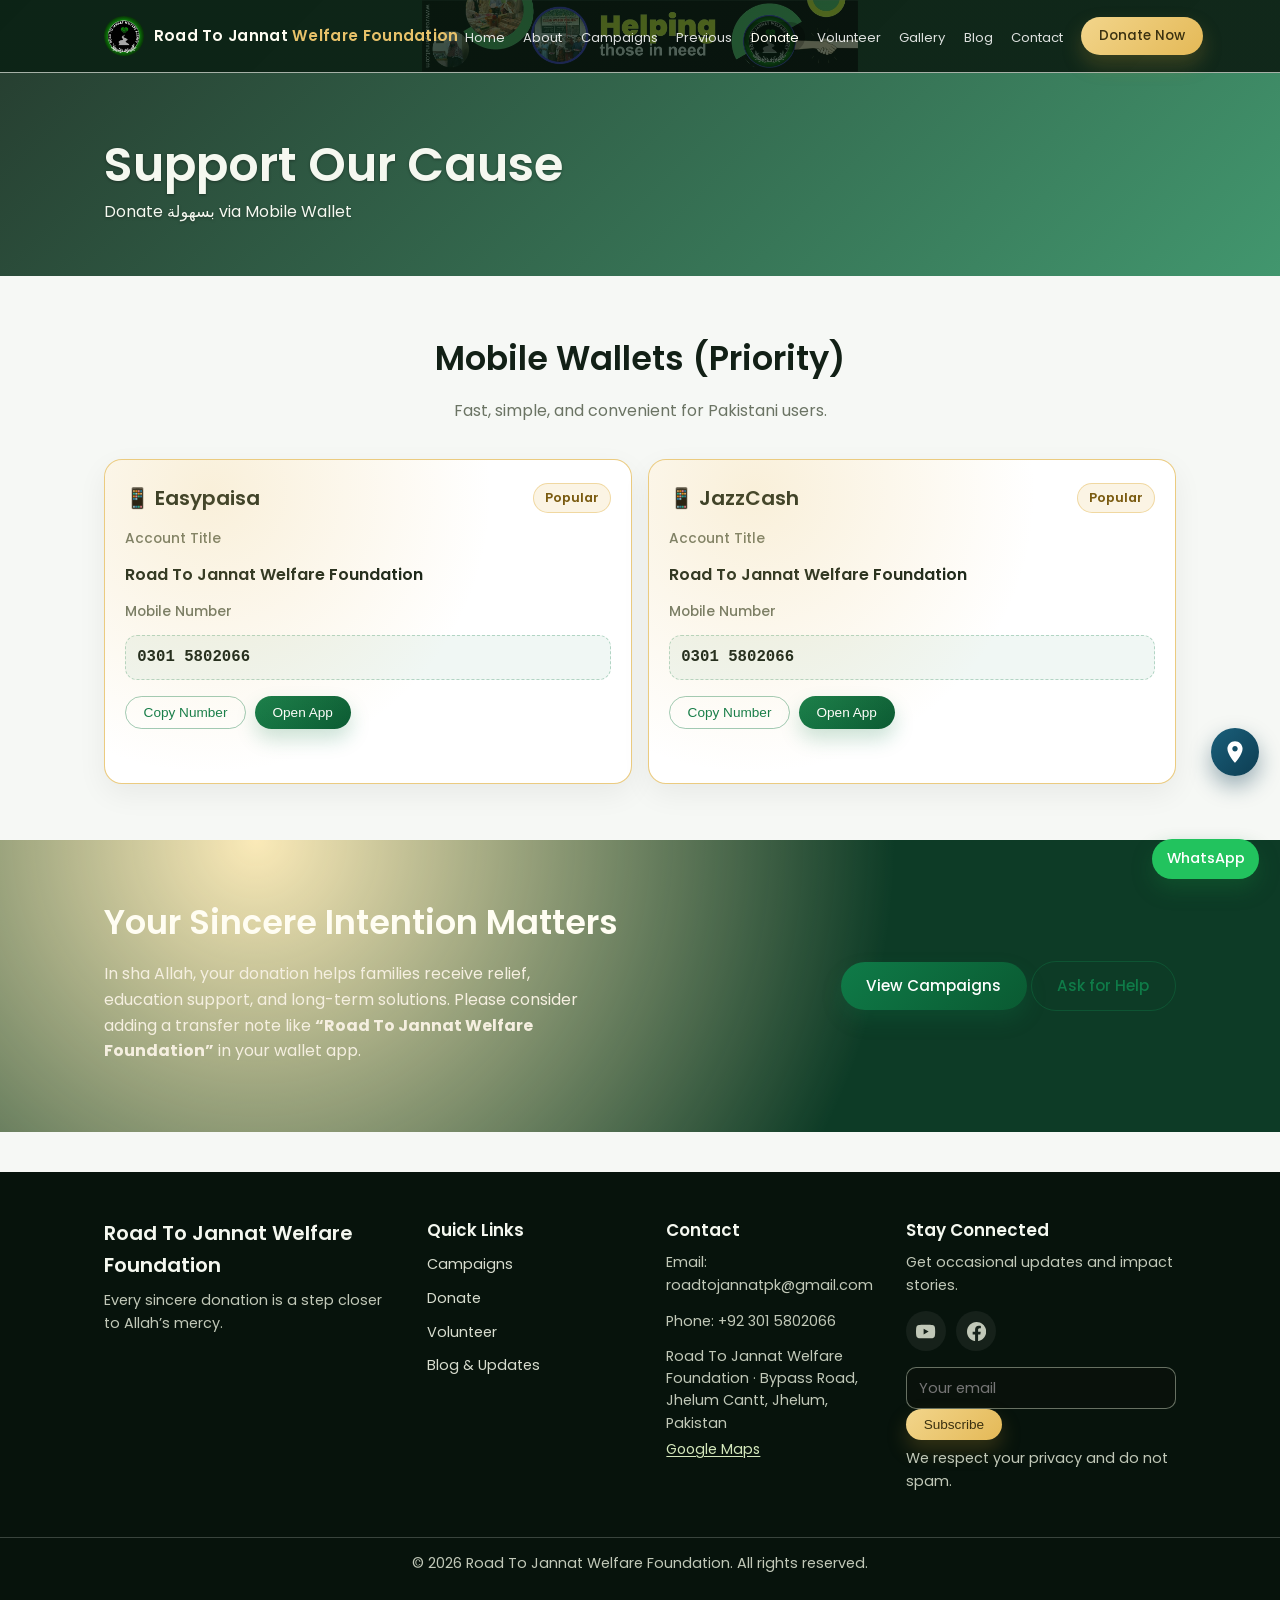
<file: html/donate.html>
<!DOCTYPE html>
<html lang="en">

<head>
  <meta charset="UTF-8">
  <title>Donate - Road To Jannat Welfare Foundation</title>
  <meta name="viewport" content="width=device-width, initial-scale=1.0">
  <meta name="description"
    content="Donate to Road To Jannat Welfare Foundation charity campaigns. Simple, secure, and transparent donation process.">
  <link rel="stylesheet" href="../css/style.css?v=20260423">
  <link rel="preconnect" href="https://fonts.googleapis.com">
  <link rel="preconnect" href="https://fonts.gstatic.com" crossorigin>
  <link href="https://fonts.googleapis.com/css2?family=Poppins:wght@300;400;500;600;700&display=swap" rel="stylesheet">
</head>

<body>
  <div class="site-wrapper">
    <header class="site-header">
      <div class="container header-container">
        <a href="index.html" class="logo">
          <img src="../images/RoadToJannat_Logo.jpeg" alt="" class="logo-img" width="40" height="40">
          <span class="logo-text">Road To Jannat <span>Welfare Foundation</span></span>
        </a>

        <button class="nav-toggle" aria-label="Toggle navigation">
          <span class="nav-toggle-bar"></span>
          <span class="nav-toggle-bar"></span>
          <span class="nav-toggle-bar"></span>
        </button>

        <nav class="nav">
          <ul class="nav-links">
            <li><a href="index.html">Home</a></li>
            <li><a href="about.html">About</a></li>
            <li><a href="campaigns.html">Campaigns</a></li>
            <li><a href="projects.html">Previous</a></li>
            <li><a href="donate.html" class="active">Donate</a></li>
            <li><a href="volunteer.html">Volunteer</a></li>
            <li><a href="gallery.html">Gallery</a></li>
            <li><a href="blog.html">Blog</a></li>
            <li><a href="contact.html">Contact</a></li>
          </ul>
          <a href="donate.html" class="btn btn-small btn-gold nav-donate-btn">Donate Now</a>
        </nav>
      </div>
    </header>

    <main>
      <section class="page-hero donate-hero">
        <div class="container">
          <h1>Support Our Cause</h1>
          <p>Donate بسهولة via Mobile Wallet</p>
        </div>
      </section>

      <!-- Mobile Wallets -->
      <section class="section" id="mobile-wallets">
        <div class="container">
          <header class="section-header">
            <h2>Mobile Wallets (Priority)</h2>
            <p>Fast, simple, and convenient for Pakistani users.</p>
          </header>

          <div class="donation-wallet-grid">
            <article class="donation-card donation-card-featured">
              <div class="donation-card-header">
                <h3 class="donation-card-title">📱 Easypaisa</h3>
                <span class="donation-feature-pill">Popular</span>
              </div>

              <p class="donation-label">Account Title</p>
              <p class="donation-value">Road To Jannat Welfare Foundation</p>

              <p class="donation-label">Mobile Number</p>
              <p class="donation-value donation-code" data-value-display="03015802066">0301 5802066</p>

              <div class="donation-actions">
                <button type="button" class="btn btn-small btn-outline donation-copy-btn" data-copy="0301 5802066">Copy
                  Number</button>
                <button type="button" class="btn btn-small btn-primary donation-open-app-btn"
                  data-app-link="easypaisa://" data-web-link="https://easypaisa.com.pk">Open App</button>
              </div>

              <p class="copy-feedback" aria-live="polite"></p>
            </article>

            <article class="donation-card donation-card-featured">
              <div class="donation-card-header">
                <h3 class="donation-card-title">📱 JazzCash</h3>
                <span class="donation-feature-pill">Popular</span>
              </div>

              <p class="donation-label">Account Title</p>
              <p class="donation-value">Road To Jannat Welfare Foundation</p>

              <p class="donation-label">Mobile Number</p>
              <p class="donation-value donation-code" data-value-display="0301 5802066">0301 5802066</p>

              <div class="donation-actions">
                <button type="button" class="btn btn-small btn-outline donation-copy-btn" data-copy="03015802066">Copy
                  Number</button>
                <button type="button" class="btn btn-small btn-primary donation-open-app-btn"
                  data-app-link="jazzcash://" data-web-link="https://jazzcash.com.pk">Open App</button>
              </div>

              <p class="copy-feedback" aria-live="polite"></p>
            </article>
          </div>
        </div>
      </section>

      <!-- Trust Note -->
      <section class="section cta-section">
        <div class="container cta-container">
          <div class="cta-text">
            <h2>Your Sincere Intention Matters</h2>
            <p>
              In sha Allah, your donation helps families receive relief, education support, and long-term solutions.
              Please consider adding a transfer note like <strong>“Road To Jannat Welfare Foundation”</strong> in your
              wallet app.
            </p>
          </div>
          <div class="cta-actions">
            <a href="campaigns.html" class="btn btn-primary">View Campaigns</a>
            <a href="contact.html" class="btn btn-outline">Ask for Help</a>
          </div>
        </div>
      </section>
    </main>

    <footer class="site-footer">
      <div class="container footer-grid">
        <div class="footer-about">
          <h3>Road To Jannat Welfare Foundation</h3>
          <p>Every sincere donation is a step closer to Allah’s mercy.</p>
        </div>
        <div class="footer-links">
          <h4>Quick Links</h4>
          <ul>
            <li><a href="campaigns.html">Campaigns</a></li>
            <li><a href="donate.html">Donate</a></li>
            <li><a href="volunteer.html">Volunteer</a></li>
            <li><a href="blog.html">Blog & Updates</a></li>
          </ul>
        </div>
        <div class="footer-contact">
          <h4>Contact</h4>
          <p>Email: roadtojannatpk@gmail.com</p>
          <p>Phone: +92 301 5802066</p>
          <p class="footer-address">Road To Jannat Welfare Foundation · Bypass Road, Jhelum Cantt, Jhelum, Pakistan<br>
            <a class="footer-maps-link"
              href="https://www.google.com/maps/place/Road+To+Jannat+Welfare+Agency/@32.9242171,73.677933,17z/data=!3m1!4b1!4m6!3m5!1s0x391f91b734656f75:0x6d5219e8f81b3dd7!8m2!3d32.9242171!4d73.677933!16s%2Fg%2F11v4hwz2hg"
              target="_blank" rel="noopener noreferrer">Google Maps</a>
          </p>
        </div>
        <div class="footer-newsletter">
          <h4>Stay Connected</h4>
          <p>Get occasional updates and impact stories.</p>
          <div class="footer-social" aria-label="Follow us on social media">
            <ul class="social-links">
              <li>
                <a class="social-link" href="https://youtube.com/@roadtojannat-pk?si=xM_tr5GY4pZ4siIZ" target="_blank"
                  rel="noopener noreferrer" aria-label="Road To Jannat on YouTube">
                  <svg class="social-icon" xmlns="http://www.w3.org/2000/svg" viewBox="0 0 24 24" fill="currentColor"
                    aria-hidden="true">
                    <path
                      d="M23.498 6.186a3.016 3.016 0 0 0-2.122-2.136C19.505 3.545 12 3.545 12 3.545s-7.505 0-9.377.505A3.017 3.017 0 0 0 .502 6.186C0 8.07 0 12 0 12s0 3.93.502 5.814a3.016 3.016 0 0 0 2.122 2.136c1.871.505 9.376.505 9.376.505s7.505 0 9.377-.505a3.015 3.015 0 0 0 2.122-2.136C24 15.93 24 12 24 12s0-3.93-.502-5.814zM9.545 15.568V8.432L15.818 12l-6.273 3.568z" />
                  </svg>
                </a>
              </li>
              <li>
                <a class="social-link" href="https://www.facebook.com/roadtojannatpk" target="_blank"
                  rel="noopener noreferrer" aria-label="Road To Jannat on Facebook">
                  <svg class="social-icon" xmlns="http://www.w3.org/2000/svg" viewBox="0 0 24 24" fill="currentColor"
                    aria-hidden="true">
                    <path
                      d="M24 12.073c0-6.627-5.373-12-12-12s-12 5.373-12 12c0 5.99 4.388 10.954 10.125 11.854v-8.385H7.078v-3.47h3.047V9.43c0-3.007 1.792-4.669 4.533-4.669 1.312 0 2.686.235 2.686.235v2.953H15.83c-1.491 0-1.956.925-1.956 1.874v2.25h3.328l-.532 3.47h-2.796v8.385C19.612 23.027 24 18.062 24 12.073z" />
                  </svg>
                </a>
              </li>
            </ul>
          </div>
          <form id="footer-newsletter-form-donate">
            <input type="email" name="newsletter-email" placeholder="Your email" aria-label="Newsletter email">
            <button type="submit" class="btn btn-small btn-gold">Subscribe</button>
          </form>
          <p class="footer-note">We respect your privacy and do not spam.</p>
        </div>
      </div>
      <div class="footer-bottom">
        <p>&copy; <span class="current-year"></span> Road To Jannat Welfare Foundation. All rights reserved.</p>
      </div>
    </footer>

    <!-- Floating map: office location -->
    <a href="https://www.google.com/maps/place/Road+To+Jannat+Welfare+Agency/@32.9242171,73.677933,17z/data=!3m1!4b1!4m6!3m5!1s0x391f91b734656f75:0x6d5219e8f81b3dd7!8m2!3d32.9242171!4d73.677933!16s%2Fg%2F11v4hwz2hg"
      class="maps-float" target="_blank" rel="noopener noreferrer" aria-label="Open office location in Google Maps">
      <svg class="maps-float-icon" xmlns="http://www.w3.org/2000/svg" viewBox="0 0 24 24" fill="currentColor"
        aria-hidden="true">
        <path
          d="M12 2C8.13 2 5 5.13 5 9c0 5.25 7 13 7 13s7-7.75 7-13c0-3.87-3.13-7-7-7zm0 9.5c-1.38 0-2.5-1.12-2.5-2.5S10.62 6.5 12 6.5s2.5 1.12 2.5 2.5S13.38 11.5 12 11.5z" />
      </svg>
    </a>

    <a href="https://wa.me/923015802066" class="whatsapp-float" target="_blank" rel="noopener"
      aria-label="Chat on WhatsApp">
      <span>WhatsApp</span>
    </a>

    <a href="tel:+923015802066" class="call-float" aria-label="Call Road To Jannat Welfare Foundation">
      <span>Call</span>
    </a>
  </div>

  <script src="../js/script.js?v=20260423"></script>
</body>

</html>
</file>
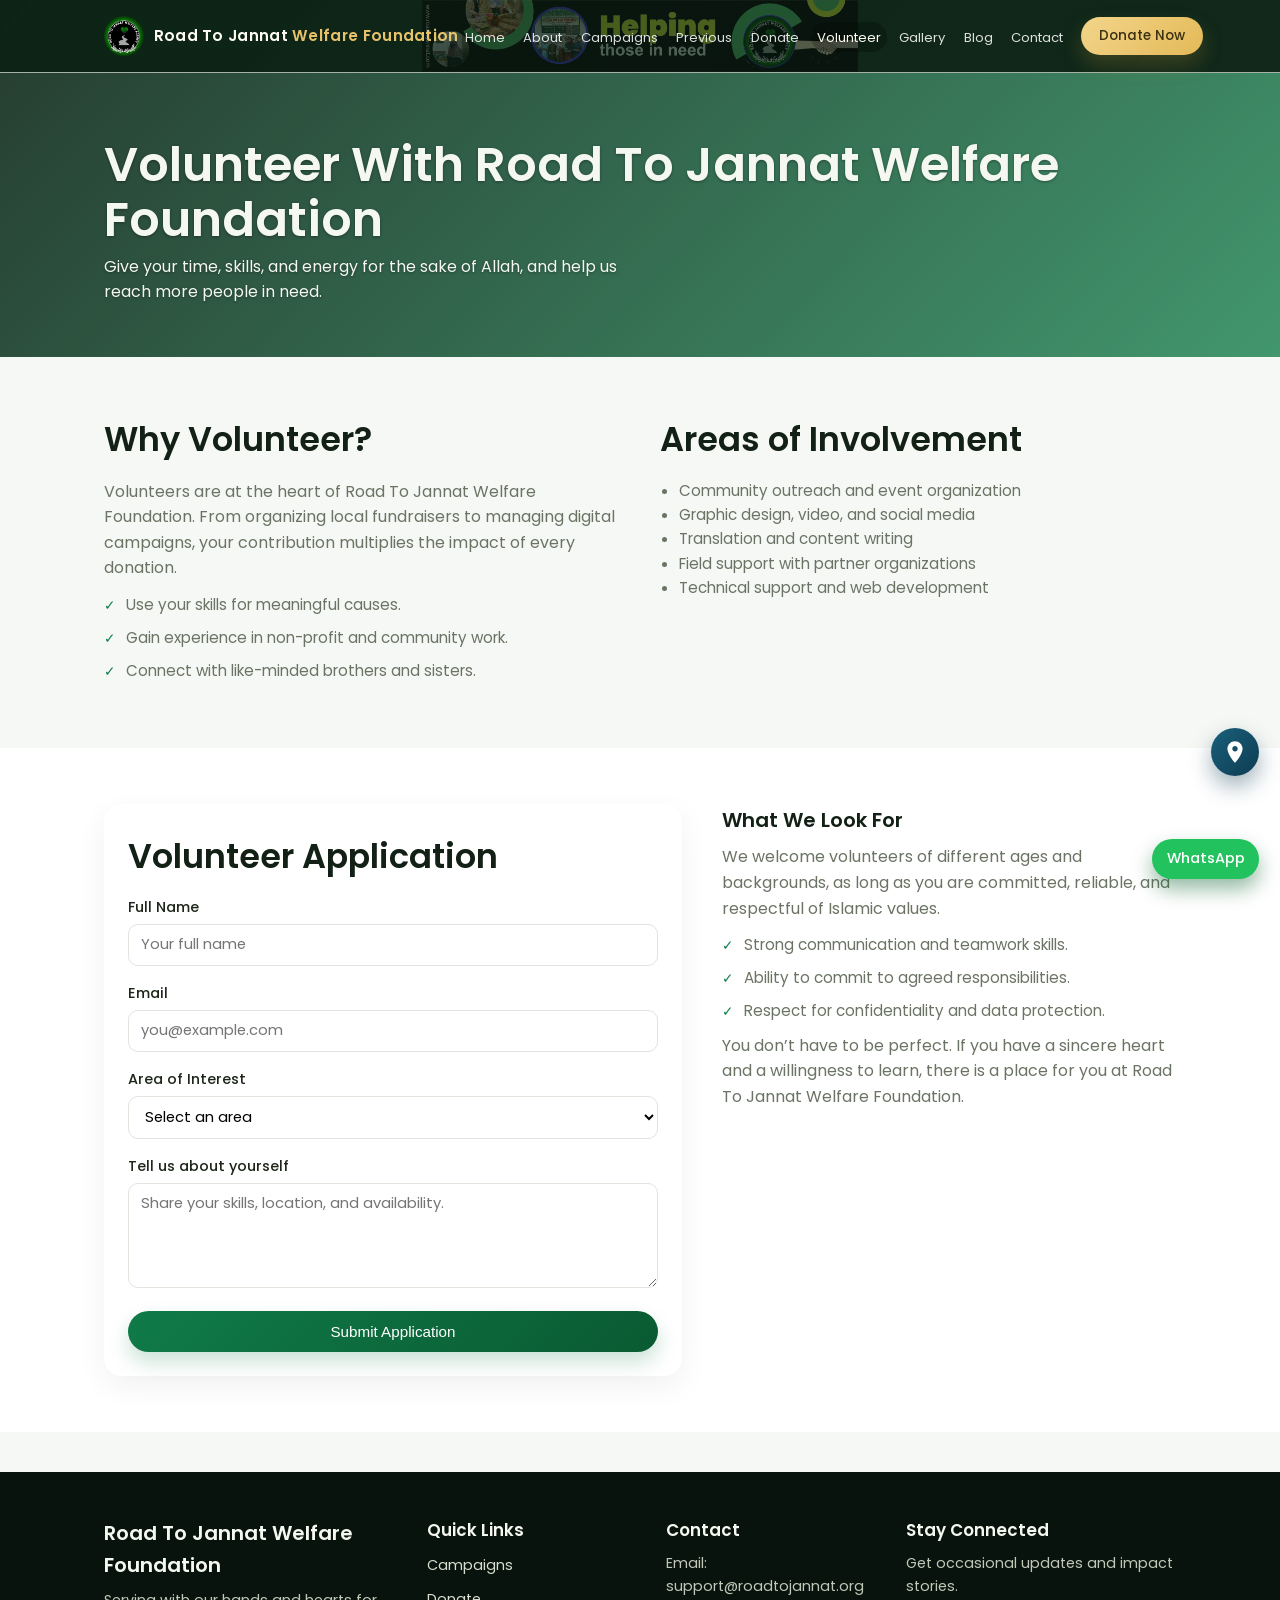
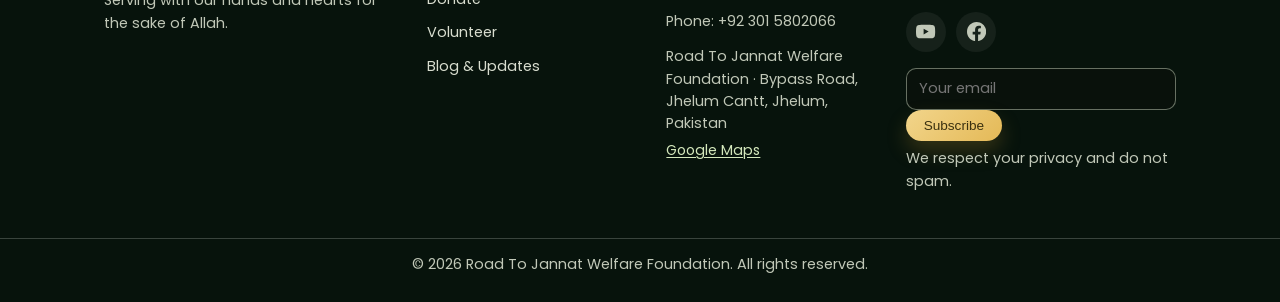
<file: html/volunteer.html>
<!DOCTYPE html>
<html lang="en">

<head>
  <meta charset="UTF-8">
  <title>Volunteer - Road To Jannat Welfare Foundation</title>
  <meta name="viewport" content="width=device-width, initial-scale=1.0">
  <meta name="description"
    content="Sign up to volunteer with Road To Jannat Welfare Foundation and support charity campaigns with your time and skills.">
  <link rel="stylesheet" href="../css/style.css?v=20260423">
  <link rel="preconnect" href="https://fonts.googleapis.com">
  <link rel="preconnect" href="https://fonts.gstatic.com" crossorigin>
  <link href="https://fonts.googleapis.com/css2?family=Poppins:wght@300;400;500;600;700&display=swap" rel="stylesheet">
</head>

<body>
  <div class="site-wrapper">
    <header class="site-header">
      <div class="container header-container">
        <a href="index.html" class="logo">
          <img src="../images/RoadToJannat_Logo.jpeg" alt="" class="logo-img" width="40" height="40">
          <span class="logo-text">Road To Jannat <span>Welfare Foundation</span></span>
        </a>

        <button class="nav-toggle" aria-label="Toggle navigation">
          <span class="nav-toggle-bar"></span>
          <span class="nav-toggle-bar"></span>
          <span class="nav-toggle-bar"></span>
        </button>

        <nav class="nav">
          <ul class="nav-links">
            <li><a href="index.html">Home</a></li>
            <li><a href="about.html">About</a></li>
            <li><a href="campaigns.html">Campaigns</a></li>
            <li><a href="projects.html">Previous</a></li>
            <li><a href="donate.html">Donate</a></li>
            <li><a href="volunteer.html" class="active">Volunteer</a></li>
            <li><a href="gallery.html">Gallery</a></li>
            <li><a href="blog.html">Blog</a></li>
            <li><a href="contact.html">Contact</a></li>
          </ul>
          <a href="donate.html" class="btn btn-small btn-gold nav-donate-btn">Donate Now</a>
        </nav>
      </div>
    </header>

    <main>
      <section class="page-hero volunteer-hero">
        <div class="container">
          <h1>Volunteer With Road To Jannat Welfare Foundation</h1>
          <p>Give your time, skills, and energy for the sake of Allah, and help us reach more people in need.</p>
        </div>
      </section>

      <!-- Info Section -->
      <section class="section">
        <div class="container about-grid">
          <div>
            <h2>Why Volunteer?</h2>
            <p>
              Volunteers are at the heart of Road To Jannat Welfare Foundation. From organizing local fundraisers to
              managing digital
              campaigns, your contribution multiplies the impact of every donation.
            </p>
            <ul class="checklist">
              <li>Use your skills for meaningful causes.</li>
              <li>Gain experience in non-profit and community work.</li>
              <li>Connect with like-minded brothers and sisters.</li>
            </ul>
          </div>
          <div>
            <h2>Areas of Involvement</h2>
            <ul class="simple-list">
              <li>Community outreach and event organization</li>
              <li>Graphic design, video, and social media</li>
              <li>Translation and content writing</li>
              <li>Field support with partner organizations</li>
              <li>Technical support and web development</li>
            </ul>
          </div>
        </div>
      </section>

      <!-- Volunteer Form -->
      <section class="section section-alt">
        <div class="container donation-layout">
          <div class="donation-form-wrapper">
            <h2>Volunteer Application</h2>
            <form id="volunteer-form" novalidate>
              <div class="form-group">
                <label for="volunteer-name">Full Name</label>
                <input type="text" id="volunteer-name" name="name" placeholder="Your full name">
              </div>

              <div class="form-group">
                <label for="volunteer-email">Email</label>
                <input type="email" id="volunteer-email" name="email" placeholder="you@example.com">
              </div>

              <div class="form-group">
                <label for="volunteer-interest">Area of Interest</label>
                <select id="volunteer-interest" name="interest">
                  <option value="">Select an area</option>
                  <option value="outreach">Community Outreach & Events</option>
                  <option value="media">Media & Social Content</option>
                  <option value="tech">Technical & IT Support</option>
                  <option value="field">Field / On-the-Ground Support</option>
                  <option value="admin">Admin & Operations</option>
                </select>
              </div>

              <div class="form-group">
                <label for="volunteer-message">Tell us about yourself</label>
                <textarea id="volunteer-message" name="message" rows="4"
                  placeholder="Share your skills, location, and availability."></textarea>
              </div>

              <button type="submit" class="btn btn-primary btn-full">Submit Application</button>
              <p id="volunteer-success" class="form-success-message" hidden>
                Thank you for your interest in volunteering! Our team will review your application and contact you via
                email in sha Allah.
              </p>
            </form>
          </div>

          <aside class="donation-aside">
            <h3>What We Look For</h3>
            <p>
              We welcome volunteers of different ages and backgrounds, as long as you are committed, reliable,
              and respectful of Islamic values.
            </p>
            <ul class="checklist">
              <li>Strong communication and teamwork skills.</li>
              <li>Ability to commit to agreed responsibilities.</li>
              <li>Respect for confidentiality and data protection.</li>
            </ul>

            <p>
              You don’t have to be perfect. If you have a sincere heart and a willingness to learn,
              there is a place for you at Road To Jannat Welfare Foundation.
            </p>
          </aside>
        </div>
      </section>
    </main>

    <footer class="site-footer">
      <div class="container footer-grid">
        <div class="footer-about">
          <h3>Road To Jannat Welfare Foundation</h3>
          <p>Serving with our hands and hearts for the sake of Allah.</p>
        </div>
        <div class="footer-links">
          <h4>Quick Links</h4>
          <ul>
            <li><a href="campaigns.html">Campaigns</a></li>
            <li><a href="donate.html">Donate</a></li>
            <li><a href="volunteer.html">Volunteer</a></li>
            <li><a href="blog.html">Blog & Updates</a></li>
          </ul>
        </div>
        <div class="footer-contact">
          <h4>Contact</h4>
          <p>Email: support@roadtojannat.org</p>
          <p>Phone: +92 301 5802066</p>
          <p class="footer-address">Road To Jannat Welfare Foundation · Bypass Road, Jhelum Cantt, Jhelum, Pakistan<br>
            <a class="footer-maps-link"
              href="https://www.google.com/maps/place/Road+To+Jannat+Welfare+Agency/@32.9242171,73.677933,17z/data=!3m1!4b1!4m6!3m5!1s0x391f91b734656f75:0x6d5219e8f81b3dd7!8m2!3d32.9242171!4d73.677933!16s%2Fg%2F11v4hwz2hg"
              target="_blank" rel="noopener noreferrer">Google Maps</a>
          </p>
        </div>
        <div class="footer-newsletter">
          <h4>Stay Connected</h4>
          <p>Get occasional updates and impact stories.</p>
          <div class="footer-social" aria-label="Follow us on social media">
            <ul class="social-links">
              <li>
                <a class="social-link" href="https://youtube.com/@roadtojannat-pk?si=xM_tr5GY4pZ4siIZ" target="_blank"
                  rel="noopener noreferrer" aria-label="Road To Jannat on YouTube">
                  <svg class="social-icon" xmlns="http://www.w3.org/2000/svg" viewBox="0 0 24 24" fill="currentColor"
                    aria-hidden="true">
                    <path
                      d="M23.498 6.186a3.016 3.016 0 0 0-2.122-2.136C19.505 3.545 12 3.545 12 3.545s-7.505 0-9.377.505A3.017 3.017 0 0 0 .502 6.186C0 8.07 0 12 0 12s0 3.93.502 5.814a3.016 3.016 0 0 0 2.122 2.136c1.871.505 9.376.505 9.376.505s7.505 0 9.377-.505a3.015 3.015 0 0 0 2.122-2.136C24 15.93 24 12 24 12s0-3.93-.502-5.814zM9.545 15.568V8.432L15.818 12l-6.273 3.568z" />
                  </svg>
                </a>
              </li>
              <li>
                <a class="social-link" href="https://www.facebook.com/roadtojannatpk" target="_blank"
                  rel="noopener noreferrer" aria-label="Road To Jannat on Facebook">
                  <svg class="social-icon" xmlns="http://www.w3.org/2000/svg" viewBox="0 0 24 24" fill="currentColor"
                    aria-hidden="true">
                    <path
                      d="M24 12.073c0-6.627-5.373-12-12-12s-12 5.373-12 12c0 5.99 4.388 10.954 10.125 11.854v-8.385H7.078v-3.47h3.047V9.43c0-3.007 1.792-4.669 4.533-4.669 1.312 0 2.686.235 2.686.235v2.953H15.83c-1.491 0-1.956.925-1.956 1.874v2.25h3.328l-.532 3.47h-2.796v8.385C19.612 23.027 24 18.062 24 12.073z" />
                  </svg>
                </a>
              </li>
            </ul>
          </div>
          <form id="footer-newsletter-form-volunteer">
            <input type="email" name="newsletter-email" placeholder="Your email" aria-label="Newsletter email">
            <button type="submit" class="btn btn-small btn-gold">Subscribe</button>
          </form>
          <p class="footer-note">We respect your privacy and do not spam.</p>
        </div>
      </div>
      <div class="footer-bottom">
        <p>&copy; <span class="current-year"></span> Road To Jannat Welfare Foundation. All rights reserved.</p>
      </div>
    </footer>

    <!-- Floating map: office location -->
    <a href="https://www.google.com/maps/place/Road+To+Jannat+Welfare+Agency/@32.9242171,73.677933,17z/data=!3m1!4b1!4m6!3m5!1s0x391f91b734656f75:0x6d5219e8f81b3dd7!8m2!3d32.9242171!4d73.677933!16s%2Fg%2F11v4hwz2hg"
      class="maps-float" target="_blank" rel="noopener noreferrer" aria-label="Open office location in Google Maps">
      <svg class="maps-float-icon" xmlns="http://www.w3.org/2000/svg" viewBox="0 0 24 24" fill="currentColor"
        aria-hidden="true">
        <path
          d="M12 2C8.13 2 5 5.13 5 9c0 5.25 7 13 7 13s7-7.75 7-13c0-3.87-3.13-7-7-7zm0 9.5c-1.38 0-2.5-1.12-2.5-2.5S10.62 6.5 12 6.5s2.5 1.12 2.5 2.5S13.38 11.5 12 11.5z" />
      </svg>
    </a>

    <a href="https://wa.me/923015802066" class="whatsapp-float" target="_blank" rel="noopener"
      aria-label="Chat on WhatsApp">
      <span>WhatsApp</span>
    </a>

    <a href="tel:+923015802066" class="call-float" aria-label="Call Road To Jannat Welfare Foundation">
      <span>Call</span>
    </a>
  </div>

  <script src="../js/script.js?v=20260423"></script>
</body>

</html>
</file>
<file: css/style.css>
/* Root variables and base styles */

:root {
    --color-primary: #0f7b48;
    --color-primary-dark: #0a5a32;
    --color-secondary: #ffffff;
    --color-bg: #f6f8f5;
    --color-bg-alt: #ffffff;
    --color-accent: #e8c26a;
    --color-accent-soft: #f6e6b8;
    --color-text: #1c1f1a;
    --color-muted: #6b7464;
    --color-border: #e0e5dd;
  
    --shadow-soft: 0 10px 30px rgba(0, 0, 0, 0.06);
    --radius-lg: 18px;
    --radius-md: 12px;
    --radius-sm: 999px;
  
    --header-height: 72px;
  
    --img-hero-min-height: 70vh;
    --img-campaign-height: 180px;
    --img-blog-height: 200px;
    --img-gallery-aspect: 4 / 3;
    --img-lightbox-max-w: min(92vw, 1200px);
    --img-lightbox-max-h: 85vh;
  }
  
  *,
  *::before,
  *::after {
    box-sizing: border-box;
  }
  
  html {
    scroll-behavior: smooth;
  }
  
  body {
    margin: 0;
    font-family: 'Poppins', system-ui, -apple-system, BlinkMacSystemFont, "Segoe UI", sans-serif;
    color: var(--color-text);
    background-color: var(--color-bg);
    line-height: 1.6;
  }
  
  /* Layout helpers */
  
  .site-wrapper {
    min-height: 100vh;
    display: flex;
    flex-direction: column;
  }
  
  main {
    flex: 1 0 auto;
  }
  
  .container {
    width: 100%;
    max-width: 1120px;
    margin: 0 auto;
    padding: 0 1.5rem;
  }
  
  /* Typography */
  
  h1, h2, h3, h4 {
    font-weight: 600;
    color: #122016;
  }
  
  h1 {
    font-size: clamp(2.2rem, 4vw, 3rem);
    line-height: 1.15;
    margin: 0 0 0.75rem;
  }
  
  h2 {
    font-size: clamp(1.6rem, 3vw, 2.1rem);
    margin: 0 0 0.75rem;
  }
  
  h3 {
    font-size: 1.25rem;
    margin: 0 0 0.5rem;
  }
  
  h4 {
    font-size: 1.05rem;
    margin: 0 0 0.5rem;
  }
  
  p {
    margin: 0 0 0.75rem;
    color: var(--color-muted);
  }
  
  /* Links & Buttons */
  
  a {
    color: var(--color-primary);
    text-decoration: none;
  }
  
  a:hover {
    color: var(--color-primary-dark);
  }
  
  .btn {
    display: inline-flex;
    align-items: center;
    justify-content: center;
    border-radius: var(--radius-sm);
    padding: 0.75rem 1.6rem;
    font-size: 0.95rem;
    font-weight: 500;
    border: none;
    cursor: pointer;
    transition: transform 0.15s ease, box-shadow 0.15s ease, background-color 0.15s ease, color 0.15s ease;
    text-decoration: none;
    white-space: nowrap;
  }
  
  .btn-primary {
    background: linear-gradient(135deg, var(--color-primary), var(--color-primary-dark));
    color: #fff;
    box-shadow: 0 10px 20px rgba(15, 123, 72, 0.22);
  }
  
  .btn-primary:hover {
    transform: translateY(-1px);
    box-shadow: 0 12px 26px rgba(15, 123, 72, 0.28);
  }
  
  .btn-outline {
    background: transparent;
    color: var(--color-primary);
    border: 1px solid rgba(15, 123, 72, 0.4);
  }
  
  .btn-outline:hover {
    background: rgba(15, 123, 72, 0.08);
  }

  .btn-outline-light {
    color: #ffffff;
    border-color: rgba(255, 255, 255, 0.7);
  }

  .btn-outline-light:hover {
    color: #ffffff;
    background: rgba(255, 255, 255, 0.12);
    border-color: rgba(255, 255, 255, 0.9);
  }
  
  .btn-gold {
    background: linear-gradient(135deg, #f2d58b, #e4b957);
    color: #3b3110;
    box-shadow: 0 10px 20px rgba(185, 143, 46, 0.25);
  }
  
  .btn-gold:hover {
    transform: translateY(-1px);
    box-shadow: 0 12px 26px rgba(185, 143, 46, 0.3);
  }
  
  .btn-small {
    padding: 0.5rem 1.1rem;
    font-size: 0.85rem;
  }
  
  .btn-full {
    width: 100%;
  }
  
  .text-link {
    font-size: 0.95rem;
    font-weight: 500;
    color: var(--color-primary-dark);
    position: relative;
  }
  
  .text-link::after {
    content: "";
    position: absolute;
    left: 0;
    bottom: -0.15rem;
    width: 100%;
    height: 2px;
    background: linear-gradient(90deg, var(--color-accent), var(--color-primary));
    border-radius: 999px;
    transform-origin: left;
    transform: scaleX(0.4);
    opacity: 0.6;
    transition: transform 0.15s ease, opacity 0.15s ease;
  }
  
  .text-link:hover::after {
    transform: scaleX(1);
    opacity: 1;
  }
  
  /* Header / Navbar */
  
  .site-header {
    position: sticky;
    top: 0;
    z-index: 50;
    background-image: linear-gradient(135deg, rgba(10, 38, 22, 0.78), rgba(10, 38, 22, 0.55)), url("../images/rtj_banner.jpg");
    background-size: cover, contain;
    background-position: center, center;
    background-repeat: no-repeat;
    background-color: rgba(10, 38, 22, 0.92);
    backdrop-filter: blur(16px);
    border-bottom: 1px solid rgba(224, 229, 221, 0.7);
  }

  .site-header::before {
    content: "";
    position: absolute;
    inset: 0;
    background: rgba(0, 0, 0, 0.15);
    pointer-events: none;
  }

  .site-header .container,
  .site-header .header-container {
    position: relative;
    z-index: 1;
  }
  
  .header-container {
    display: flex;
    align-items: center;
    justify-content: space-between;
    height: var(--header-height);
  }
  
  .logo {
    display: flex;
    align-items: center;
    gap: 0.6rem;
    text-decoration: none;
    flex-shrink: 0; /* ← prevents logo from being squeezed by the nav */
  }
  
  .logo-mark {
    width: 34px;
    height: 34px;
    border-radius: 14px;
    background: radial-gradient(circle at 20% 20%, #fbeab8, #e5c266);
    display: inline-flex;
    align-items: center;
    justify-content: center;
    font-weight: 700;
    font-size: 0.8rem;
    color: #3b3110;
  }

  .logo-img {
    width: 40px;
    height: 40px;
    object-fit: contain;
    border-radius: 50%;
    flex-shrink: 0;
    display: block;
  }
  
  /* FIX: prevent logo text from wrapping to two lines */
  .logo-text {
    font-weight: 600;
    letter-spacing: 0.02em;
    font-size: 0.95rem;   /* slightly reduced from 1.1rem to fit full nav */
    color: #fffdf2;
    white-space: nowrap;  /* never wrap */
  }
  
  .logo-text span {
    color: var(--color-accent);
  }
  
  /* Nav */
  
  .nav {
    display: flex;
    align-items: center;
    gap: 0.75rem; /* reduced from 1.25rem */
  }
  
  .nav-links {
    list-style: none;
    display: flex;
    gap: 0.35rem; /* reduced from 1rem */
    margin: 0;
    padding: 0;
    align-items: center;
  }
  
  .nav-links a {
    font-size: 0.82rem; /* reduced from 0.92rem to fit all items */
    color: rgba(255, 255, 255, 0.86);
    padding: 0.35rem 0.4rem;
    border-radius: 999px;
    white-space: nowrap;
  }
  
  .nav-links a.active,
  .nav-links a:hover {
    color: #fffdf2;
    background-color: rgba(0, 0, 0, 0.22);
  }
  
  .nav-donate-btn {
    display: inline-flex;
  }
  
  /* Mobile nav toggle */
  
  .nav-toggle {
    background: none;
    border: none;
    padding: 0;
    display: none;
    flex-direction: column;
    justify-content: center;
    gap: 6px;
    cursor: pointer;
  }
  
  .nav-toggle-bar {
    width: 22px;
    height: 2px;
    border-radius: 999px;
    background-color: rgba(255, 255, 255, 0.9);
  }
  
  /* Hero (Home) */
  
  .hero {
    position: relative;
    min-height: var(--img-hero-min-height);
    display: flex;
    align-items: center;
    color: #fff;
    background-image: linear-gradient(135deg, rgba(10, 38, 22, 0.9), rgba(15, 123, 72, 0.6)), url("https://images.unsplash.com/photo-1593113598332-cd288d649433?w=1920");
    background-size: cover;
    background-position: center;
    background-repeat: no-repeat;
  }
  
  .hero-overlay {
    position: absolute;
    inset: 0;
    background: radial-gradient(circle at 15% 15%, rgba(248, 231, 180, 0.35), transparent 50%);
    mix-blend-mode: screen;
  }
  
  .hero-content {
    position: relative;
    z-index: 1;
    display: grid;
    grid-template-columns: minmax(0, 1.5fr) minmax(0, 1.1fr);
    gap: 3rem;
    padding: 4rem 1.5rem 3.5rem;
  }
  
  .hero-text {
    max-width: 560px;
  }
  
  .hero-kicker {
    font-size: 0.9rem;
    text-transform: uppercase;
    letter-spacing: 0.18em;
    color: #f8f2df;
    margin-bottom: 0.7rem;
  }
  
  .hero h1 {
    color: #fffdf5;
  }
  
  .hero-subtitle {
    color: #f3efe4;
    font-size: 0.98rem;
    max-width: 32rem;
  }
  
  .hero-actions {
    display: flex;
    flex-wrap: wrap;
    gap: 0.8rem;
    margin-top: 1.4rem;
    margin-bottom: 0.7rem;
  }
  
  .hero-note {
    font-size: 0.85rem;
    color: #f8f1de;
  }
  
  .hero-highlight-card {
    padding: 1.5rem 1.4rem;
    border-radius: var(--radius-lg);
    background: rgba(246, 244, 235, 0.95);
    box-shadow: var(--shadow-soft);
    color: #1f2718;
    align-self: center;
  }
  
  .hero-highlight-card h2 {
    margin-bottom: 0.3rem;
  }
  
  .hero-highlight-card p {
    color: #5b6756;
  }
  
  .hero-highlight-stats {
    display: flex;
    gap: 1.6rem;
    margin-top: 1rem;
    margin-bottom: 0.9rem;
  }
  
  .hero-highlight-stats .stat-label {
    display: block;
    font-size: 0.8rem;
    color: #7a846f;
  }
  
  .hero-highlight-stats .stat-number {
    font-size: 1.4rem;
    font-weight: 600;
    color: #122016;
  }
  
  .hero-link {
    font-size: 0.88rem;
  }

  /* Current Focus slider (hero card) */

  .focus-slider {
    position: relative;
    margin-top: 0.9rem;
    border-radius: var(--radius-md);
    overflow: hidden;
    background: #eef2e9;
    border: 1px solid rgba(224, 229, 221, 0.9);
  }

  .focus-slider-viewport {
    width: 100%;
    aspect-ratio: 16 / 10;
    min-height: 160px;
  }

  .focus-slider-track {
    height: 100%;
    display: flex;
    transition: transform 420ms ease;
    will-change: transform;
  }

  .focus-slide {
    min-width: 100%;
    height: 100%;
    position: relative;
  }

  .focus-slide img {
    width: 100%;
    height: 100%;
    display: block;
    object-fit: cover;
    cursor: zoom-in;
  }

  .focus-slide::after {
    content: "";
    position: absolute;
    inset: 0;
    background: linear-gradient(180deg, rgba(10, 38, 22, 0.05), rgba(10, 38, 22, 0.7));
    pointer-events: none;
  }

  .focus-caption {
    position: absolute;
    left: 0.9rem;
    right: 0.9rem;
    bottom: 0.75rem;
    z-index: 2;
    color: #fffdf2;
    font-weight: 600;
    font-size: 1.02rem;
    line-height: 1.2;
    text-shadow: 0 10px 24px rgba(0, 0, 0, 0.22);
  }

  .focus-slider-nav {
    position: absolute;
    top: 50%;
    transform: translateY(-50%);
    width: 32px;
    height: 32px;
    border-radius: 999px;
    border: none;
    background: rgba(246, 248, 245, 0.95);
    box-shadow: 0 6px 12px rgba(0, 0, 0, 0.08);
    cursor: pointer;
    display: inline-flex;
    align-items: center;
    justify-content: center;
    color: #4a5545;
    z-index: 3;
  }

  .focus-slider-nav.prev { left: 0.6rem; }
  .focus-slider-nav.next { right: 0.6rem; }

  .focus-slider-dots {
    position: absolute;
    left: 0;
    right: 0;
    bottom: 0.4rem;
    display: flex;
    justify-content: center;
    gap: 0.35rem;
    z-index: 3;
    padding: 0 0.6rem;
  }

  .focus-dot {
    width: 8px;
    height: 8px;
    border-radius: 999px;
    border: none;
    cursor: pointer;
    background: rgba(255, 255, 255, 0.55);
    transition: transform 160ms ease, background-color 160ms ease;
  }

  .focus-dot.active {
    background: rgba(255, 255, 255, 0.92);
    transform: scale(1.25);
  }
  
  /* Sections */
  
  .section {
    padding: 3.5rem 0;
  }
  
  .section-alt {
    background-color: var(--color-bg-alt);
  }
  
  .section-header {
    text-align: center;
    margin-bottom: 2.2rem;
  }
  
  .section-header p {
    max-width: 580px;
    margin-left: auto;
    margin-right: auto;
  }
  
  .section-header-left {
    text-align: left;
  }
  
  .section-footer-link {
    text-align: center;
    margin-top: 1.5rem;
  }
  
  /* Impact grid */
  
  .impact-grid {
    display: grid;
    grid-template-columns: repeat(4, minmax(0, 1fr));
    gap: 1.5rem;
  }
  
  .impact-card {
    background: #ffffff;
    border-radius: var(--radius-lg);
    padding: 1.4rem 1.3rem;
    box-shadow: var(--shadow-soft);
  }
  
  .impact-icon {
    font-size: 1.8rem;
    display: inline-block;
    margin-bottom: 0.4rem;
  }
  
  .impact-number {
    font-size: 1.5rem;
    font-weight: 600;
    color: #122016;
    margin-bottom: 0.25rem;
  }
  
  /* Campaign cards */
  
  .campaigns-grid {
    display: grid;
    grid-template-columns: repeat(3, minmax(0, 1fr));
    gap: 1.8rem;
  }
  
  .campaign-card {
    background: #ffffff;
    border-radius: var(--radius-lg);
    overflow: hidden;
    display: flex;
    flex-direction: column;
    box-shadow: var(--shadow-soft);
  }
  
  .campaign-image {
    width: 100%;
    height: var(--img-campaign-height);
    background-size: cover;
    background-position: center;
    background-repeat: no-repeat;
    flex-shrink: 0;
    cursor: zoom-in;
  }
  
  .campaign-body {
    padding: 1.4rem 1.4rem 1.3rem;
    display: flex;
    flex-direction: column;
    gap: 0.75rem;
  }
  
  .campaign-progress {
    width: 100%;
    height: 8px;
    border-radius: 999px;
    background: #eef2e9;
    overflow: hidden;
    margin-top: 0.25rem;
  }
  
  .campaign-progress-bar {
    width: 0;
    height: 100%;
    border-radius: inherit;
    background: linear-gradient(90deg, var(--color-primary), #9bd08f);
    transition: width 1.2s ease-out;
  }
  
  .campaign-meta {
    display: flex;
    justify-content: space-between;
    font-size: 0.85rem;
    color: var(--color-muted);
  }

  .campaign-past-note {
    margin: 0;
    font-size: 0.85rem;
    color: var(--color-muted);
    font-weight: 500;
  }

  .campaign-card--past .campaign-image {
    filter: saturate(0.92);
  }
  
  .campaign-list {
    padding-left: 1.2rem;
    margin: 0;
    color: var(--color-muted);
    font-size: 0.9rem;
  }
  
  /* About preview */
  
  .about-preview-grid {
    display: grid;
    grid-template-columns: minmax(0, 1.4fr) minmax(0, 1.2fr);
    gap: 2.5rem;
    align-items: flex-start;
  }
  
  .about-preview-aside {
    display: flex;
    flex-direction: column;
    gap: 1.25rem;
  }

  .about-preview-photo {
    min-height: 220px;
    border-radius: var(--radius-lg);
    background-color: #e4e9df;
    background-image: url("https://images.unsplash.com/photo-1593113598332-cd288d649433?w=1200");
    background-size: cover;
    background-position: center;
    box-shadow: var(--shadow-soft);
  }

  .about-preview-highlights {
    display: grid;
    gap: 1rem;
  }
  
  .highlight-item {
    background: #ffffff;
    border-radius: var(--radius-md);
    padding: 1rem;
    border: 1px solid rgba(224, 229, 221, 0.8);
  }
  
  .highlight-title {
    font-weight: 500;
    display: block;
    margin-bottom: 0.25rem;
  }
  
  /* Testimonials slider */
  
  .testimonials-slider {
    position: relative;
    max-width: 680px;
    margin: 0 auto;
    padding: 2rem 2.2rem;
    border-radius: var(--radius-lg);
    background: #ffffff;
    box-shadow: var(--shadow-soft);
    overflow: hidden;
  }
  
  .testimonial-slide {
    display: none;
  }
  
  .testimonial-slide.active {
    display: block;
  }
  
  .testimonial-quote {
    font-size: 0.98rem;
    color: #3a4435;
    margin-bottom: 0.8rem;
  }
  
  .testimonial-name {
    font-size: 0.9rem;
    color: var(--color-primary-dark);
    font-weight: 500;
  }
  
  .testimonial-nav {
    position: absolute;
    top: 50%;
    transform: translateY(-50%);
    width: 32px;
    height: 32px;
    border-radius: 999px;
    border: none;
    background: rgba(246, 248, 245, 0.95);
    box-shadow: 0 6px 12px rgba(0, 0, 0, 0.08);
    cursor: pointer;
    display: inline-flex;
    align-items: center;
    justify-content: center;
    color: #4a5545;
  }
  
  .testimonial-nav.prev { left: 1rem; }
  .testimonial-nav.next { right: 1rem; }
  
  /* CTA section */
  
  .cta-section {
    background: radial-gradient(circle at 20% 0, #fbeab8, transparent 60%), #0d3b26;
    color: #fff;
  }
  
  .cta-container {
    display: flex;
    flex-wrap: wrap;
    align-items: center;
    gap: 1.6rem;
    justify-content: space-between;
  }
  
  .cta-text h2 {
    color: #fffdf2;
  }
  
  .cta-text p {
    max-width: 500px;
    color: #f5efe0;
  }
  
  /* Page heroes */
  
  .page-hero {
    padding: 4rem 0 2.5rem;
    background: linear-gradient(135deg, rgba(15, 123, 72, 0.1), rgba(204, 177, 100, 0.12));
    border-bottom: 1px solid rgba(224, 229, 221, 0.8);
  }
  
  .page-hero h1 {
    margin-bottom: 0.4rem;
  }
  
  .page-hero p {
    max-width: 520px;
  }

  .page-hero.about-hero,
  .page-hero.campaigns-hero,
  .page-hero.donate-hero,
  .page-hero.contact-hero,
  .page-hero.volunteer-hero,
  .page-hero.gallery-hero,
  .page-hero.blog-hero {
    background-size: cover;
    background-position: center;
    background-repeat: no-repeat;
    border-bottom: none;
  }

  .page-hero.about-hero {
    background-image: linear-gradient(135deg, rgba(10, 38, 22, 0.88), rgba(15, 123, 72, 0.78)), url("https://images.unsplash.com/photo-1522071820081-009f0129c71c?w=1600");
  }

  .page-hero.campaigns-hero {
    background-image: linear-gradient(135deg, rgba(10, 38, 22, 0.88), rgba(15, 123, 72, 0.78)), url("https://images.unsplash.com/photo-1593113598332-cd288d649433?w=1920");
  }

  .page-hero.donate-hero {
    background-image: linear-gradient(135deg, rgba(10, 38, 22, 0.88), rgba(15, 123, 72, 0.78)), url("https://images.unsplash.com/photo-1559027615-cd4628902d4a?w=1600");
  }

  .page-hero.contact-hero {
    background-image: linear-gradient(135deg, rgba(10, 38, 22, 0.88), rgba(15, 123, 72, 0.78)), url("https://images.unsplash.com/photo-1522071820081-009f0129c71c?w=1600");
  }

  .page-hero.volunteer-hero {
    background-image: linear-gradient(135deg, rgba(10, 38, 22, 0.88), rgba(15, 123, 72, 0.78)), url("https://images.unsplash.com/photo-1559027615-cd4628902d4a?w=1600");
  }

  .page-hero.gallery-hero {
    background-image: linear-gradient(135deg, rgba(10, 38, 22, 0.88), rgba(15, 123, 72, 0.78)), url("https://images.unsplash.com/photo-1452587925148-ce544e77e70d?w=1600");
  }

  .page-hero.blog-hero {
    background-image: linear-gradient(135deg, rgba(10, 38, 22, 0.88), rgba(15, 123, 72, 0.78)), url("https://images.unsplash.com/photo-1469571486292-0ba58a3f068b?w=1800");
  }

  .page-hero.about-hero h1,
  .page-hero.about-hero p,
  .page-hero.campaigns-hero h1,
  .page-hero.campaigns-hero p,
  .page-hero.donate-hero h1,
  .page-hero.donate-hero p,
  .page-hero.contact-hero h1,
  .page-hero.contact-hero p,
  .page-hero.volunteer-hero h1,
  .page-hero.volunteer-hero p,
  .page-hero.gallery-hero h1,
  .page-hero.gallery-hero p,
  .page-hero.blog-hero h1,
  .page-hero.blog-hero p {
    color: #f5f8f0;
    text-shadow: 0 1px 3px rgba(0, 0, 0, 0.35);
  }

  .about-lead-photo {
    min-height: 260px;
    background-image: linear-gradient(180deg, rgba(246, 248, 245, 0.15) 0%, rgba(246, 248, 245, 1) 100%), url("https://images.unsplash.com/photo-1469571486292-0ba58a3f068b?w=1800");
    background-size: cover;
    background-position: center;
  }
  
  /* About page grids */
  
  .about-grid {
    display: grid;
    grid-template-columns: repeat(2, minmax(0, 1fr));
    gap: 2.5rem;
  }
  
  /* Values */
  
  .values-grid {
    display: grid;
    grid-template-columns: repeat(4, minmax(0, 1fr));
    gap: 1.6rem;
  }
  
  .value-card {
    background: #ffffff;
    border-radius: var(--radius-lg);
    padding: 1.3rem 1.2rem;
    box-shadow: var(--shadow-soft);
  }
  
  /* Lists */
  
  .checklist {
    list-style: none;
    padding-left: 0;
    margin: 0;
  }
  
  .checklist li {
    position: relative;
    padding-left: 1.4rem;
    margin-bottom: 0.55rem;
    color: var(--color-muted);
    font-size: 0.95rem;
  }
  
  .checklist li::before {
    content: "✓";
    position: absolute;
    left: 0;
    top: 0;
    color: var(--color-primary);
    font-size: 0.85rem;
    transform: translateY(0.1rem);
  }
  
  .simple-list {
    margin: 0;
    padding-left: 1.2rem;
    color: var(--color-muted);
    font-size: 0.95rem;
  }
  
  /* Forms */
  
  form {
    width: 100%;
  }
  
  .form-group {
    margin-bottom: 1rem;
  }
  
  label {
    display: block;
    font-size: 0.9rem;
    font-weight: 500;
    margin-bottom: 0.3rem;
    color: #1e261a;
  }
  
  input[type="text"],
  input[type="email"],
  input[type="tel"],
  input[type="number"],
  select,
  textarea {
    width: 100%;
    padding: 0.6rem 0.75rem;
    border-radius: 10px;
    border: 1px solid var(--color-border);
    font-family: inherit;
    font-size: 0.92rem;
    outline: none;
    background-color: #ffffff;
    transition: border-color 0.15s ease, box-shadow 0.15s ease, background-color 0.15s ease;
  }
  
  input:focus,
  select:focus,
  textarea:focus {
    border-color: var(--color-primary);
    box-shadow: 0 0 0 1px rgba(15, 123, 72, 0.1);
    background-color: #fbfdf9;
  }
  
  textarea {
    resize: vertical;
  }
  
  .form-note {
    font-size: 0.8rem;
    color: var(--color-muted);
    margin-top: -0.25rem;
    margin-bottom: 0.9rem;
  }
  
  .form-success-message {
    font-size: 0.9rem;
    color: var(--color-primary-dark);
    background: rgba(15, 123, 72, 0.07);
    border-radius: 10px;
    padding: 0.7rem 0.8rem;
    margin-top: 0.8rem;
    border: 1px solid rgba(15, 123, 72, 0.18);
  }
  
  input.error,
  textarea.error,
  select.error {
    border-color: #d9534f;
    background: #fff4f4;
  }
  
  .error-message {
    font-size: 0.8rem;
    color: #d9534f;
    margin-top: 0.25rem;
  }
  
  /* Donation / volunteer layout */
  
  .donation-layout {
    display: grid;
    grid-template-columns: minmax(0, 1.4fr) minmax(0, 1.1fr);
    gap: 2.5rem;
  }
  
  .donation-form-wrapper {
    background: #ffffff;
    border-radius: var(--radius-lg);
    padding: 1.6rem 1.5rem 1.5rem;
    box-shadow: var(--shadow-soft);
  }
  
  .amount-buttons {
    display: flex;
    flex-wrap: wrap;
    gap: 0.4rem;
    margin-bottom: 0.6rem;
  }
  
  .amount-btn {
    border-radius: 999px;
    border: 1px solid var(--color-border);
    padding: 0.4rem 0.9rem;
    font-size: 0.86rem;
    background: #f7faf4;
    cursor: pointer;
    transition: background-color 0.15s ease, border-color 0.15s ease, color 0.15s ease;
  }
  
  .amount-btn.active,
  .amount-btn:hover {
    background: rgba(15, 123, 72, 0.08);
    border-color: var(--color-primary);
    color: var(--color-primary-dark);
  }
  
  .donation-aside {
    align-self: flex-start;
  }

  /* Manual donation UI */

  .steps-grid {
    list-style: none;
    padding: 0;
    margin: 0;
    display: grid;
    gap: 1rem;
  }

  .step-item {
    background: #ffffff;
    border-radius: var(--radius-lg);
    padding: 1.1rem 1.1rem;
    box-shadow: var(--shadow-soft);
    display: flex;
    gap: 0.95rem;
    align-items: flex-start;
  }

  .step-number {
    width: 38px;
    height: 38px;
    border-radius: 999px;
    background: rgba(15, 123, 72, 0.08);
    border: 1px solid rgba(15, 123, 72, 0.22);
    display: inline-flex;
    align-items: center;
    justify-content: center;
    font-weight: 600;
    color: #0f5a36;
    flex: 0 0 auto;
  }

  .step-item h3 {
    margin: 0 0 0.25rem;
    font-size: 1.06rem;
  }

  .step-item p {
    margin: 0;
  }

  .donation-wallet-grid,
  .donation-bank-grid {
    display: grid;
    grid-template-columns: minmax(0, 1fr);
    gap: 1rem;
  }

  .donation-card {
    background: #ffffff;
    border-radius: var(--radius-lg);
    padding: 1.4rem 1.25rem;
    box-shadow: var(--shadow-soft);
    border: 1px solid rgba(224, 229, 221, 0.85);
    position: relative;
    overflow: hidden;
  }

  .donation-card-header {
    display: flex;
    align-items: center;
    justify-content: space-between;
    gap: 1rem;
    margin-bottom: 0.25rem;
  }

  .donation-card-title {
    margin: 0;
  }

  .donation-feature-pill {
    font-size: 0.8rem;
    padding: 0.25rem 0.7rem;
    border-radius: 999px;
    background: rgba(232, 194, 106, 0.18);
    border: 1px solid rgba(232, 194, 106, 0.55);
    color: #7a5b10;
    font-weight: 600;
    white-space: nowrap;
  }

  .donation-card-featured {
    border-color: rgba(232, 194, 106, 0.85);
  }

  .donation-card-featured::before {
    content: "";
    position: absolute;
    inset: 0;
    background: radial-gradient(circle at 20% 10%, rgba(232, 194, 106, 0.25), transparent 55%);
    pointer-events: none;
  }

  .donation-label {
    margin-top: 0.85rem;
    color: var(--color-muted);
    font-size: 0.86rem;
    font-weight: 500;
  }

  .donation-value {
    margin: 0.25rem 0 0;
    font-weight: 600;
    color: #122016;
  }

  .donation-code {
    margin-top: 0.35rem;
    font-family: ui-monospace, SFMono-Regular, Menlo, Monaco, Consolas, "Liberation Mono", "Courier New", monospace;
    font-size: 0.98rem;
    background: rgba(15, 123, 72, 0.06);
    border: 1px dashed rgba(15, 123, 72, 0.28);
    padding: 0.55rem 0.7rem;
    border-radius: 12px;
    word-break: break-word;
  }

  .donation-actions {
    display: flex;
    flex-wrap: wrap;
    gap: 0.55rem;
    margin-top: 1rem;
  }

  .copy-feedback {
    margin: 0.9rem 0 0;
    font-size: 0.9rem;
    color: var(--color-primary-dark);
    min-height: 1.2em;
  }
  
  /* Contact layout */
  
  .contact-layout {
    display: grid;
    grid-template-columns: minmax(0, 1.2fr) minmax(0, 1.3fr);
    gap: 2.5rem;
  }
  
  .contact-list {
    list-style: none;
    padding-left: 0;
    margin: 1rem 0;
  }
  
  .contact-list li {
    margin-bottom: 0.7rem;
    font-size: 0.94rem;
  }

  .contact-list-item-office {
    display: flex;
    flex-direction: column;
    align-items: flex-start;
    gap: 0.35rem;
  }
  
  .contact-label {
    font-weight: 500;
    margin-right: 0.3rem;
  }

  .contact-address-block {
    display: block;
    color: var(--color-muted);
    line-height: 1.5;
  }

  .contact-maps-link {
    margin-top: 0.15rem;
  }

  .contact-social {
    margin-top: 1.35rem;
    padding-top: 1.1rem;
    border-top: 1px solid rgba(15, 123, 72, 0.12);
  }

  .contact-social-title {
    font-size: 1rem;
    font-weight: 600;
    color: #122016;
    margin: 0 0 0.65rem;
  }

  .contact-social .social-link {
    color: var(--color-primary-dark);
    background: rgba(15, 123, 72, 0.08);
  }

  .contact-social .social-link:hover {
    color: #ffffff;
    background: var(--color-primary);
  }

  .office-location-card {
    max-width: 640px;
    margin: 0 auto;
    text-align: center;
    background: #ffffff;
    border-radius: var(--radius-lg);
    padding: 1.75rem 1.5rem;
    box-shadow: var(--shadow-soft);
    border: 1px solid rgba(224, 229, 221, 0.9);
  }

  .office-location-card h2 {
    margin-bottom: 0.75rem;
  }

  .office-location-text {
    margin-bottom: 1.1rem;
    color: var(--color-muted);
  }

  .visit-office-cta {
    margin-top: 0;
  }
  
  /* Gallery */
  
  .gallery-grid {
    display: grid;
    grid-template-columns: repeat(3, minmax(0, 1fr));
    gap: 0.9rem;
  }
  
  .gallery-item {
    position: relative;
    overflow: hidden;
    border-radius: var(--radius-md);
    cursor: zoom-in;
    width: 100%;
    aspect-ratio: var(--img-gallery-aspect);
  }
  
  .gallery-item img {
    width: 100%;
    height: 100%;
    object-fit: cover;
    object-position: center;
    display: block;
    transform: scale(1.01);
    transition: transform 0.25s ease, filter 0.25s ease;
  }
  
  .gallery-item:hover img {
    transform: scale(1.05);
    filter: brightness(1.04);
  }
  
  /* Lightbox */
  
  .lightbox {
    position: fixed;
    inset: 0;
    background: rgba(7, 12, 10, 0.8);
    display: none;
    align-items: center;
    justify-content: center;
    z-index: 80;
    opacity: 0;
    transition: opacity 180ms ease;
  }
  
  .lightbox.open {
    display: flex;
    opacity: 1;
  }

  .lightbox-content {
    position: relative;
    max-width: var(--img-lightbox-max-w);
    max-height: var(--img-lightbox-max-h);
    display: flex;
    align-items: center;
    justify-content: center;
    transform: scale(0.96);
    transition: transform 220ms ease;
  }

  .lightbox.open .lightbox-content {
    transform: scale(1);
  }
  
  #lightbox-image {
    max-width: 100%;
    max-height: var(--img-lightbox-max-h);
    width: auto;
    height: auto;
    object-fit: contain;
    border-radius: var(--radius-md);
    box-shadow: 0 20px 40px rgba(0, 0, 0, 0.4);
  }
  
  .lightbox-close {
    position: absolute;
    top: -40px;
    right: -6px;
    width: 30px;
    height: 30px;
    border-radius: 999px;
    border: none;
    background: #ffffff;
    cursor: pointer;
    font-size: 1.2rem;
    line-height: 1;
    display: inline-flex;
    align-items: center;
    justify-content: center;
  }

  #campaign-lightbox-image {
    max-width: 100%;
    max-height: var(--img-lightbox-max-h);
    width: auto;
    height: auto;
    object-fit: contain;
    border-radius: var(--radius-md);
    box-shadow: 0 20px 40px rgba(0, 0, 0, 0.4);
  }

  .lightbox--campaign .lightbox-close {
    padding: 0 0.75rem;
    width: auto;
    height: 32px;
    font-size: 0.9rem;
    font-weight: 600;
  }
  
  /* Blog cards */
  
  .blog-grid {
    display: grid;
    grid-template-columns: repeat(2, minmax(0, 1fr));
    gap: 1.8rem;
  }
  
  .blog-card {
    background: #ffffff;
    border-radius: var(--radius-lg);
    overflow: hidden;
    box-shadow: var(--shadow-soft);
    display: flex;
    flex-direction: column;
  }
  
  .blog-image {
    width: 100%;
    height: var(--img-blog-height);
    background-size: cover;
    background-position: center;
    background-repeat: no-repeat;
    flex-shrink: 0;
  }
  
  .blog-body {
    padding: 1.5rem 1.4rem;
  }
  
  .blog-meta {
    font-size: 0.8rem;
    letter-spacing: 0.12em;
    text-transform: uppercase;
    color: var(--color-muted);
    margin-bottom: 0.25rem;
  }
  
  /* Footer */
  
  .site-footer {
    background: #07130c;
    color: #d8ddcf;
    padding-top: 2.8rem;
    margin-top: 2.5rem;
  }
  
  .footer-grid {
    display: grid;
    grid-template-columns: 1.4fr 1fr 1fr 1.3fr;
    gap: 2rem;
    margin-bottom: 2rem;
  }
  
  .site-footer h3,
  .site-footer h4 {
    color: #f5f8f0;
  }
  
  .site-footer p {
    color: #c1c8b8;
    font-size: 0.9rem;
  }

  .footer-address {
    line-height: 1.55;
  }

  .footer-maps-link {
    display: inline-block;
    margin-top: 0.35rem;
    font-size: 0.88rem;
    color: #d4e8bc;
    text-decoration: underline;
    text-underline-offset: 2px;
  }

  .footer-maps-link:hover {
    color: #ffffff;
  }
  
  .footer-links ul {
    list-style: none;
    padding-left: 0;
    margin: 0;
  }
  
  .footer-links li {
    margin-bottom: 0.5rem;
  }
  
  .footer-links a {
    font-size: 0.9rem;
    color: #d8ddcf;
  }
  
  .footer-links a:hover {
    color: #ffffff;
  }
  
  .footer-newsletter input {
    background: rgba(10, 18, 12, 0.85);
    border-color: rgba(145, 154, 136, 0.7);
    color: #f2f4ec;
  }
  
  .footer-note {
    font-size: 0.78rem;
    margin-top: 0.4rem;
  }

  .footer-social {
    margin: 0.85rem 0 1rem;
  }

  .social-links {
    list-style: none;
    padding: 0;
    margin: 0;
    display: flex;
    gap: 0.65rem;
    align-items: center;
    flex-wrap: wrap;
  }

  .social-link {
    display: inline-flex;
    align-items: center;
    justify-content: center;
    width: 2.5rem;
    height: 2.5rem;
    border-radius: 999px;
    text-decoration: none;
    transition: background-color 0.15s ease, color 0.15s ease;
  }

  .social-icon {
    width: 1.2rem;
    height: 1.2rem;
    flex-shrink: 0;
  }

  .site-footer .social-link {
    color: #c1c8b8;
    background: rgba(255, 255, 255, 0.06);
  }

  .site-footer .social-link:hover {
    color: #ffffff;
    background: rgba(15, 123, 72, 0.4);
  }
  
  .footer-bottom {
    border-top: 1px solid rgba(71, 81, 74, 0.8);
    padding: 0.9rem 0;
    text-align: center;
    font-size: 0.82rem;
    color: #a2ab9a;
  }
  
  /* Floating buttons */

  .maps-float {
    position: fixed;
    right: 1.3rem;
    bottom: 7.75rem;
    z-index: 70;
    width: 48px;
    height: 48px;
    border-radius: 999px;
    display: inline-flex;
    align-items: center;
    justify-content: center;
    background: linear-gradient(135deg, #1a5f7a, #0d3d52);
    color: #ffffff;
    box-shadow: 0 10px 22px rgba(13, 61, 82, 0.4);
    transition: transform 0.15s ease, box-shadow 0.15s ease;
  }

  .maps-float:hover {
    transform: translateY(-2px);
    box-shadow: 0 12px 26px rgba(13, 61, 82, 0.48);
    color: #ffffff;
  }

  .maps-float-icon {
    width: 26px;
    height: 26px;
    display: block;
  }
  
  .whatsapp-float {
    position: fixed;
    right: 1.3rem;
    bottom: 1.3rem;
    z-index: 70;
    display: inline-flex;
    align-items: center;
    gap: 0.45rem;
    padding: 0.55rem 0.9rem;
    border-radius: 999px;
    background: #22c35e;
    color: #ffffff;
    font-size: 0.9rem;
    box-shadow: 0 10px 20px rgba(17, 102, 50, 0.45);
  }
  
  .whatsapp-float span {
    font-weight: 500;
  }

  .call-float {
    position: fixed;
    right: 1.3rem;
    bottom: 4.4rem;
    z-index: 70;
    display: none;
    align-items: center;
    gap: 0.45rem;
    padding: 0.55rem 0.9rem;
    border-radius: 999px;
    background: linear-gradient(135deg, var(--color-primary), var(--color-primary-dark));
    color: #ffffff;
    font-size: 0.9rem;
    box-shadow: 0 10px 20px rgba(15, 123, 72, 0.35);
  }

  .call-float span {
    font-weight: 500;
  }

  /* Responsive styles */
  
  @media (max-width: 960px) {
    .hero-content {
      grid-template-columns: minmax(0, 1.2fr);
    }
  
    .hero-highlight-card {
      margin-top: 1rem;
    }
  
    .impact-grid {
      grid-template-columns: repeat(2, minmax(0, 1fr));
    }
  
    .campaigns-grid {
      grid-template-columns: repeat(2, minmax(0, 1fr));
    }
  
    .about-preview-grid,
    .about-grid,
    .values-grid {
      grid-template-columns: repeat(2, minmax(0, 1fr));
    }
  
    .donation-layout,
    .contact-layout {
      grid-template-columns: minmax(0, 1fr);
    }
  
    .footer-grid {
      grid-template-columns: repeat(2, minmax(0, 1fr));
    }
  
    .nav-toggle {
      display: inline-flex;
      flex: 0 0 auto;
    }

    .nav-donate-btn {
      display: none;
    }
  
    .nav-links {
      position: fixed;
      inset: var(--header-height) 0 auto 0;
      background: rgba(10, 38, 22, 0.92);
      flex-direction: column;
      align-items: flex-start;
      padding: 0.75rem 1.5rem 1rem;
      transform: translateY(-120%);
      opacity: 0;
      pointer-events: none;
      transition: transform 0.18s ease, opacity 0.18s ease;
      border-bottom: 1px solid rgba(224, 229, 221, 0.85);
    }
  
    .nav-links.nav-open {
      transform: translateY(0);
      opacity: 1;
      pointer-events: auto;
    }
  
    .nav-links li {
      width: 100%;
    }
  
    .nav-links a {
      display: block;
      width: 100%;
      padding: 0.5rem 0.1rem;
      font-size: 0.92rem; /* restore comfortable size in mobile menu */
    }
  }
  
  @media (max-width: 720px) {
    .impact-grid {
      grid-template-columns: minmax(0, 1fr);
    }
  
    .campaigns-grid {
      grid-template-columns: minmax(0, 1fr);
    }
  
    .values-grid {
      grid-template-columns: minmax(0, 1fr);
    }
  
    .gallery-grid {
      grid-template-columns: repeat(2, minmax(0, 1fr));
    }
  
    .blog-grid {
      grid-template-columns: minmax(0, 1fr);
    }
  
    .hero-content {
      padding-top: 3.3rem;
    }
  
    .section {
      padding: 2.6rem 0;
    }
  
    .page-hero {
      padding: 3rem 0 2rem;
    }
  
    .footer-grid {
      grid-template-columns: minmax(0, 1fr);
    }
  
    .cta-container {
      flex-direction: column;
      align-items: flex-start;
    }
  
    .whatsapp-float {
      right: 1rem;
      bottom: 1rem;
    }

    .maps-float {
      right: 1rem;
      bottom: 7.1rem;
    }

    .call-float {
      display: inline-flex;
      right: 1rem;
      bottom: 4.1rem;
    }
  }
  
  @media (max-width: 480px) {
    .gallery-grid {
      grid-template-columns: minmax(0, 1fr);
    }
  
    .hero-highlight-card {
      padding: 1.3rem 1.25rem;
    }
  }

  /* Manual donation responsive layout */

  @media (min-width: 720px) {
    .donation-wallet-grid,
    .donation-bank-grid {
      grid-template-columns: repeat(2, minmax(0, 1fr));
    }
  }

  @media (min-width: 1024px) {
    .donation-bank-grid {
      grid-template-columns: repeat(3, minmax(0, 1fr));
    }
  }


/* ============================================
   Previous Projects Page Styles
   ============================================ */

.page-hero.projects-hero {
  background-image: linear-gradient(135deg, rgba(10, 38, 22, 0.88), rgba(15, 123, 72, 0.78)), url("https://images.unsplash.com/photo-1452587925148-ce544e77e70d?w=1600");
  background-size: cover;
  background-position: center;
  background-repeat: no-repeat;
  border-bottom: none;
}

.page-hero.projects-hero h1,
.page-hero.projects-hero p {
  color: #f5f8f0;
  text-shadow: 0 1px 3px rgba(0, 0, 0, 0.35);
}

.projects-stats-grid {
  display: grid;
  grid-template-columns: repeat(4, minmax(0, 1fr));
  gap: 1.5rem;
  margin-bottom: 0.5rem;
}

.projects-stat-item {
  text-align: center;
  padding: 1.5rem 1rem;
  background: #ffffff;
  border-radius: var(--radius-lg);
  box-shadow: var(--shadow-soft);
}

.projects-stat-number {
  display: block;
  font-size: 2rem;
  font-weight: 700;
  color: var(--color-primary);
  line-height: 1.2;
  margin-bottom: 0.3rem;
}

.projects-stat-label {
  display: block;
  font-size: 0.88rem;
  color: var(--color-muted);
  font-weight: 500;
}

.projects-grid {
  display: grid;
  grid-template-columns: repeat(2, minmax(0, 1fr));
  gap: 2rem;
}

.project-card {
  background: #ffffff;
  border-radius: var(--radius-lg);
  overflow: hidden;
  display: flex;
  flex-direction: column;
  box-shadow: var(--shadow-soft);
  transition: transform 0.2s ease, box-shadow 0.2s ease;
}

.project-card:hover {
  transform: translateY(-4px);
  box-shadow: 0 16px 40px rgba(0, 0, 0, 0.1);
}

.project-image {
  width: 100%;
  height: 200px;
  background-size: cover;
  background-position: center;
  background-repeat: no-repeat;
  flex-shrink: 0;
  position: relative;
}

.project-image::after {
  content: "";
  position: absolute;
  inset: 0;
  background: linear-gradient(180deg, transparent 60%, rgba(10, 38, 22, 0.15));
  pointer-events: none;
}

.project-body {
  padding: 1.5rem 1.4rem 1.4rem;
  display: flex;
  flex-direction: column;
  gap: 0.75rem;
  flex: 1;
}

.project-body h3 {
  font-size: 1.2rem;
  margin: 0;
  color: #122016;
}

.project-description {
  font-size: 0.92rem;
  color: var(--color-muted);
  line-height: 1.65;
  margin: 0;
}

.project-tech {
  display: flex;
  flex-wrap: wrap;
  gap: 0.4rem;
  margin: 0.25rem 0;
}

.tech-tag {
  display: inline-block;
  padding: 0.25rem 0.7rem;
  border-radius: 999px;
  font-size: 0.78rem;
  font-weight: 500;
  background: rgba(15, 123, 72, 0.08);
  color: var(--color-primary-dark);
  border: 1px solid rgba(15, 123, 72, 0.18);
  transition: background-color 0.15s ease;
}

.tech-tag:hover {
  background: rgba(15, 123, 72, 0.14);
}

.project-meta {
  display: flex;
  justify-content: space-between;
  align-items: center;
  font-size: 0.82rem;
  color: var(--color-muted);
  padding-top: 0.5rem;
  border-top: 1px solid rgba(224, 229, 221, 0.8);
  margin: 0;
}

.project-year {
  font-weight: 500;
}

.project-status {
  font-weight: 600;
  color: var(--color-primary-dark);
  background: rgba(15, 123, 72, 0.1);
  padding: 0.2rem 0.6rem;
  border-radius: 999px;
}

.project-actions {
  display: flex;
  gap: 0.6rem;
  margin-top: 0.25rem;
}

.project-actions .btn {
  flex: 1;
  text-align: center;
}

.impact-summary-grid {
  display: grid;
  grid-template-columns: repeat(3, minmax(0, 1fr));
  gap: 1.5rem;
}

.impact-summary-card {
  background: #ffffff;
  border-radius: var(--radius-lg);
  padding: 1.4rem 1.3rem;
  box-shadow: var(--shadow-soft);
  border: 1px solid rgba(224, 229, 221, 0.8);
}

.impact-summary-icon {
  font-size: 2rem;
  display: inline-block;
  margin-bottom: 0.5rem;
}

.impact-summary-card h4 {
  margin-bottom: 0.4rem;
}

.impact-summary-card p {
  font-size: 0.9rem;
  margin: 0;
}

@media (max-width: 960px) {
  .projects-stats-grid {
    grid-template-columns: repeat(2, minmax(0, 1fr));
  }

  .impact-summary-grid {
    grid-template-columns: repeat(2, minmax(0, 1fr));
  }
}

@media (max-width: 720px) {
  .projects-grid {
    grid-template-columns: minmax(0, 1fr);
  }

  .projects-stats-grid {
    grid-template-columns: repeat(2, minmax(0, 1fr));
  }

  .impact-summary-grid {
    grid-template-columns: minmax(0, 1fr);
  }

  .project-image {
    height: 180px;
  }

  .project-actions {
    flex-direction: column;
  }

  .project-actions .btn {
    width: 100%;
  }
}

@media (max-width: 480px) {
  .projects-stats-grid {
    grid-template-columns: minmax(0, 1fr);
  }
}
</file>
